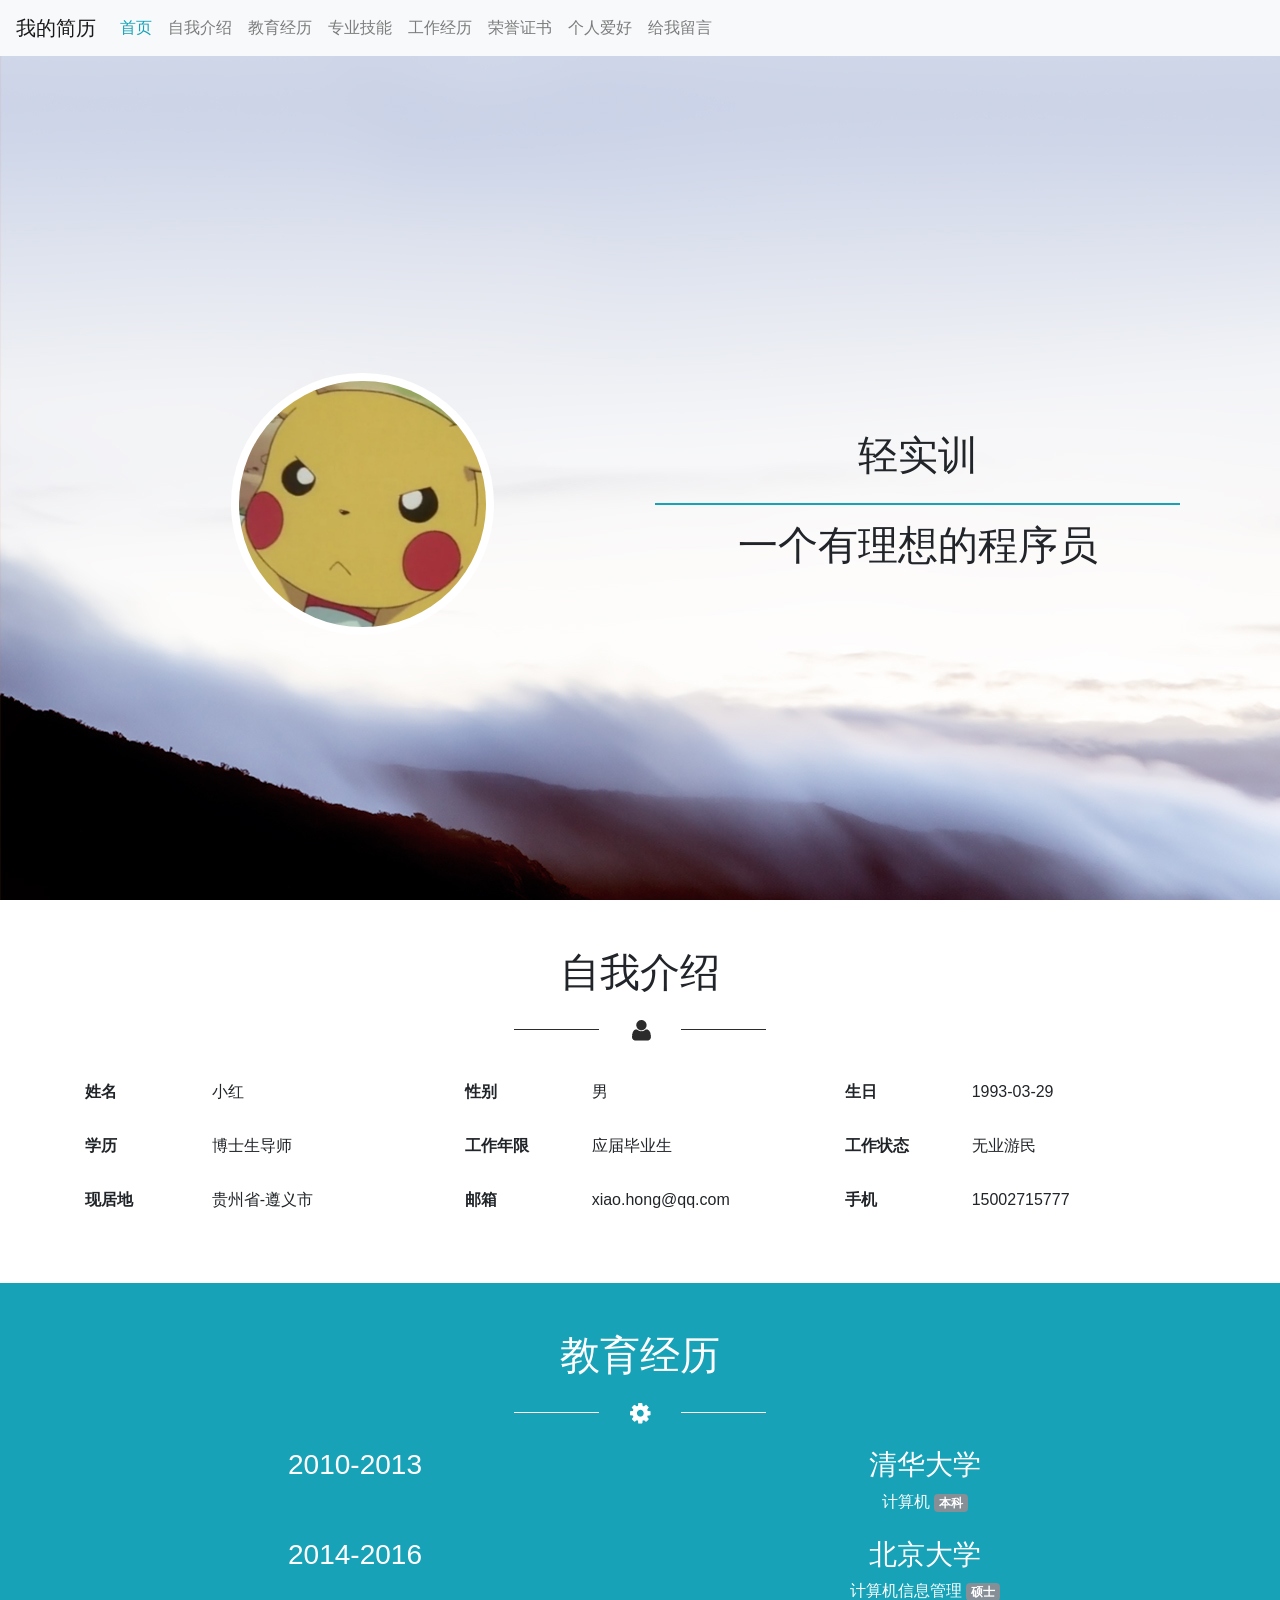
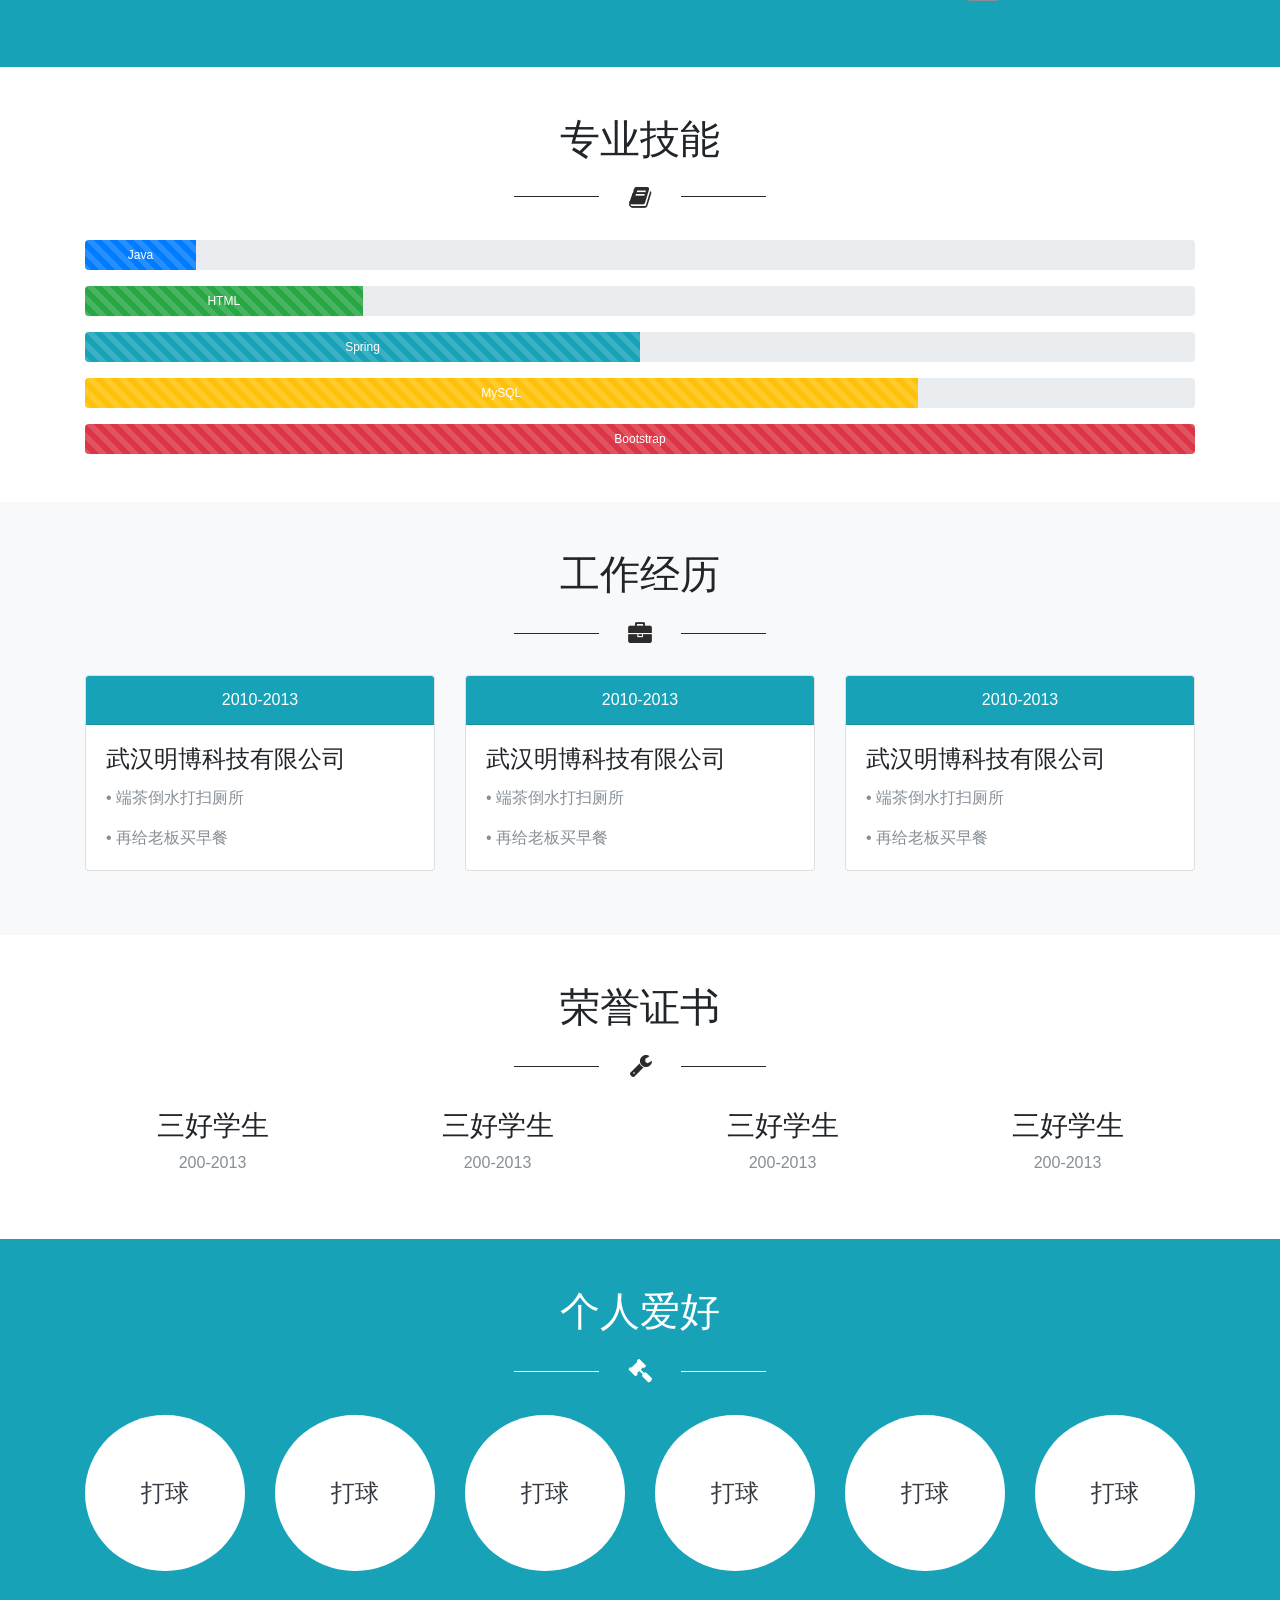
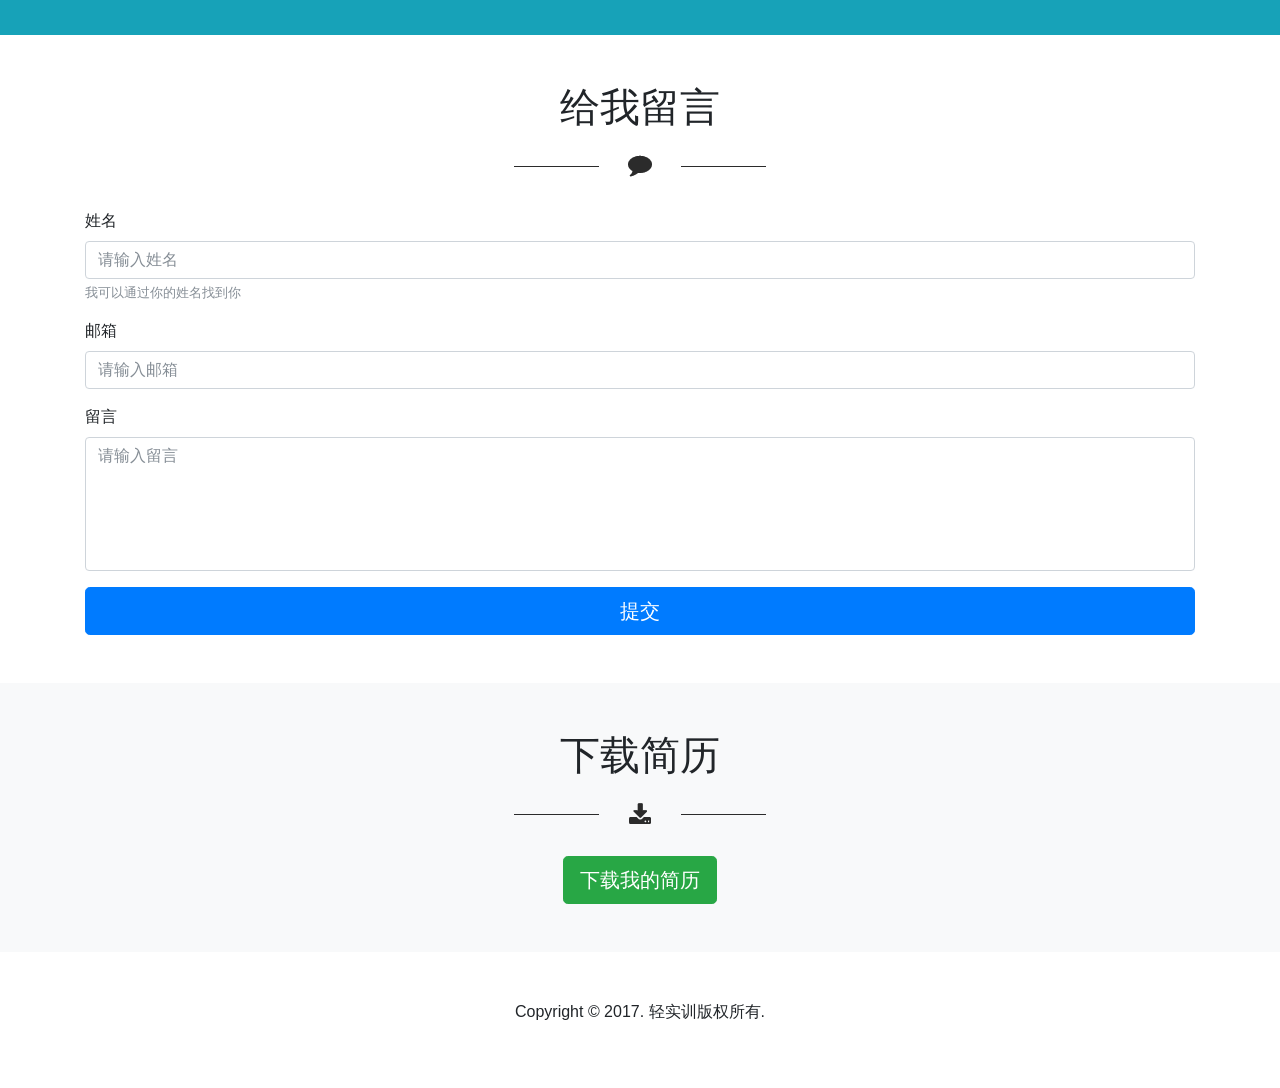
<file: Bootstrap-Example-master/index.html>
<!doctype html>
<html lang="en" class="h-100">

<head>
    <meta charset="utf-8">
    <meta name="viewport" content="width=device-width, initial-scale=1, shrink-to-fit=no">
    <link rel="stylesheet" href="plugins/bootstrap/css/bootstrap.css">
    <title>我的简历-讲解</title>
    <style type="text/css">
    nav {
        z-index: 1000;
    }

    textarea {
        resize: none;
    }

    .navbar .nav-item .nav-link.active {
        color: #16a2b8;
    }

    .btn {
        cursor: pointer;
    }

    #portalSection {
        background-image: url(images/background.jpg);
    }

    #skillSection .progress {
        height: 30px;
    }
    </style>
</head>

<body class="h-100 navbar-ex" data-spy="scroll" data-target="#navListPanel" data-offset="0">
    <nav id="navListPanel" class="navbar navbar-expand-lg navbar-light bg-light position-fixed w-100">
        <a class="navbar-brand" href="#">我的简历</a>
        <button class="navbar-toggler" type="button" data-toggle="collapse" data-target="#navbarSupportedContent" aria-controls="navbarSupportedContent" aria-expanded="false" aria-label="Toggle navigation">
            <span class="navbar-toggler-icon"></span>
        </button>
        <div class="collapse navbar-collapse" id="navbarSupportedContent">
            <ul class="navbar-nav mr-auto">
                <li class="nav-item">
                    <a class="nav-link" href="#portalSection">首页</a>
                </li>
                <li class="nav-item">
                    <a class="nav-link" href="#aboutSection">自我介绍</a>
                </li>
                <li class="nav-item">
                    <a class="nav-link" href="#educationSection">教育经历</a>
                </li>
                <li class="nav-item">
                    <a class="nav-link" href="#skillSection">专业技能</a>
                </li>
                <li class="nav-item">
                    <a class="nav-link" href="#workSection">工作经历</a>
                </li>
                <li class="nav-item">
                    <a class="nav-link" href="#honorSection">荣誉证书</a>
                </li>
                <li class="nav-item">
                    <a class="nav-link" href="#hobbySection">个人爱好</a>
                </li>
                <li class="nav-item">
                    <a class="nav-link" href="#messageSection">给我留言</a>
                </li>
            </ul>
        </div>
    </nav>
    <section id="portalSection" class="h-100 pt-5">
        <div class="container h-100 pt-2 d-flex justify-content-center align-items-center">
            <div class="row h-25 w-100">
                <div class="col-md-6 d-flex justify-content-center align-items-center">
                    <img class="w-50 rounded-circle bg-white p-2" src="images/avatar.jpg">
                </div>
                <div class="col-md-6 d-flex flex-column justify-content-center text-center">
                    <h1>轻实训</h1>
                    <div class="border border-info my-3"></div>
                    <h1>一个有理想的程序员</h1>
                </div>
            </div>
        </div>
    </section>
    <section id="aboutSection" class="py-5">
        <div class="container text-center">
            <h1>自我介绍</h1>
            <img class="my-3" src="images/about.png" data-toggle="modal" data-target="#exampleModal">
            <div class="row text-left mt-3">
                <div class="col-md-4">
                    <div class="form-group row">
                        <label class="col-sm-4 col-form-label font-weight-bold">姓名</label>
                        <label class="col-sm-8 col-form-label">小红</label>
                    </div>
                </div>
                <div class="col-md-4">
                    <div class="form-group row">
                        <label class="col-sm-4 col-form-label font-weight-bold">性别</label>
                        <label class="col-sm-8 col-form-label">男</label>
                    </div>
                </div>
                <div class="col-md-4">
                    <div class="form-group row">
                        <label class="col-sm-4 col-form-label font-weight-bold">生日</label>
                        <label class="col-sm-8 col-form-label">1993-03-29</label>
                    </div>
                </div>
                <div class="col-md-4">
                    <div class="form-group row">
                        <label class="col-sm-4 col-form-label font-weight-bold">学历</label>
                        <label class="col-sm-8 col-form-label">博士生导师</label>
                    </div>
                </div>
                <div class="col-md-4">
                    <div class="form-group row">
                        <label class="col-sm-4 col-form-label font-weight-bold">工作年限</label>
                        <label class="col-sm-8 col-form-label">应届毕业生</label>
                    </div>
                </div>
                <div class="col-md-4">
                    <div class="form-group row">
                        <label class="col-sm-4 col-form-label font-weight-bold">工作状态</label>
                        <label class="col-sm-8 col-form-label">无业游民</label>
                    </div>
                </div>
                <div class="col-md-4">
                    <div class="form-group row">
                        <label class="col-sm-4 col-form-label font-weight-bold">现居地</label>
                        <label class="col-sm-8 col-form-label">贵州省-遵义市</label>
                    </div>
                </div>
                <div class="col-md-4">
                    <div class="form-group row">
                        <label class="col-sm-4 col-form-label font-weight-bold">邮箱</label>
                        <label class="col-sm-8 col-form-label">xiao.hong@qq.com</label>
                    </div>
                </div>
                <div class="col-md-4">
                    <div class="form-group row">
                        <label class="col-sm-4 col-form-label font-weight-bold">手机</label>
                        <label class="col-sm-8 col-form-label">15002715777</label>
                    </div>
                </div>
            </div>
        </div>
    </section>
    <section id="educationSection" class="py-5 bg-info">
        <div class="container text-center text-white">
            <h1>教育经历</h1>
            <img class="my-3" src="images/edu.png">
            <div class="row mt-2 text-center">
                <div class="col-md-6">
                    <h3>2010-2013</h3>
                </div>
                <div class="col-md-6">
                    <h3>清华大学</h3>
                    <p>计算机 <span class="badge badge-secondary">本科</span></p>
                </div>
            </div>
            <div class="row mt-2">
                <div class="col-md-6">
                    <h3>2014-2016</h3>
                </div>
                <div class="col-md-6">
                    <h3>北京大学</h3>
                    <p>计算机信息管理 <span class="badge badge-secondary">硕士</span></p>
                </div>
            </div>
        </div>
    </section>
    <section id="skillSection" class="py-5">
        <div class="container text-center">
            <h1>专业技能</h1>
            <img class="my-3" src="images/skill.png">
            <div class="progress mt-3">
                <div class="progress-bar progress-bar-striped progress-bar-animated" role="progressbar" style="width: 10%" aria-valuenow="10" aria-valuemin="0" aria-valuemax="100">Java</div>
            </div>
            <div class="progress mt-3">
                <div class="progress-bar progress-bar-striped progress-bar-animated bg-success" role="progressbar" style="width: 25%" aria-valuenow="25" aria-valuemin="0" aria-valuemax="100">HTML</div>
            </div>
            <div class="progress mt-3">
                <div class="progress-bar progress-bar-striped progress-bar-animated bg-info" role="progressbar" style="width: 50%" aria-valuenow="50" aria-valuemin="0" aria-valuemax="100">Spring</div>
            </div>
            <div class="progress mt-3">
                <div class="progress-bar progress-bar-striped progress-bar-animated bg-warning" role="progressbar" style="width: 75%" aria-valuenow="75" aria-valuemin="0" aria-valuemax="100">MySQL</div>
            </div>
            <div class="progress mt-3">
                <div class="progress-bar progress-bar-striped progress-bar-animated bg-danger" role="progressbar" style="width: 100%" aria-valuenow="100" aria-valuemin="0" aria-valuemax="100">Bootstrap</div>
            </div>
        </div>
    </section>
    <section id="workSection" class="py-5 bg-light">
        <div class="container text-center">
            <h1>工作经历</h1>
            <img class="my-3" src="images/work.png">
            <div class="row mt-3">
                <div class="col-md-4">
                    <div class="card mb-3">
                        <div class="card-header text-white bg-info">2010-2013</div>
                        <div class="card-body text-left">
                            <h4 class="card-title">武汉明博科技有限公司</h4>
                            <p class="card-text text-muted"> • 端茶倒水打扫厕所</p>
                            <p class="card-text text-muted"> • 再给老板买早餐</p>
                        </div>
                    </div>
                </div>
                <div class="col-md-4">
                    <div class="card mb-3">
                        <div class="card-header text-white bg-info">2010-2013</div>
                        <div class="card-body text-left">
                            <h4 class="card-title">武汉明博科技有限公司</h4>
                            <p class="card-text text-muted"> • 端茶倒水打扫厕所</p>
                            <p class="card-text text-muted"> • 再给老板买早餐</p>
                        </div>
                    </div>
                </div>
                <div class="col-md-4">
                    <div class="card mb-3">
                        <div class="card-header text-white bg-info">2010-2013</div>
                        <div class="card-body text-left">
                            <h4 class="card-title">武汉明博科技有限公司</h4>
                            <p class="card-text text-muted"> • 端茶倒水打扫厕所</p>
                            <p class="card-text text-muted"> • 再给老板买早餐</p>
                        </div>
                    </div>
                </div>
            </div>
        </div>
    </section>
    <section id="honorSection" class="py-5">
        <div class="container text-center">
            <h1>荣誉证书</h1>
            <img class="my-3" src="images/honor.png">
            <div class="row mt-3">
                <div class="col-md-3">
                    <h3>三好学生</h3>
                    <p class="text-muted">200-2013</p>
                </div>
                <div class="col-md-3">
                    <h3>三好学生</h3>
                    <p class="text-muted">200-2013</p>
                </div>
                <div class="col-md-3">
                    <h3>三好学生</h3>
                    <p class="text-muted">200-2013</p>
                </div>
                <div class="col-md-3">
                    <h3>三好学生</h3>
                    <p class="text-muted">200-2013</p>
                </div>
            </div>
        </div>
    </section>
    <section id="hobbySection" class="py-5 bg-info">
        <div class="container text-center text-white">
            <h1>个人爱好</h1>
            <img class="my-3" src="images/hobby.png">
            <div class="row mt-3 text-dark">
                <div class="col-md-2 col-6 mb-3">
                    <div class="col-md-12 rounded-circle bg-white py-5">
                        <h4 class="py-3 mb-0">打球</h4>
                    </div>
                </div>
                <div class="col-md-2 col-6 mb-3">
                    <div class="col-md-12 rounded-circle bg-white py-5">
                        <h4 class="py-3 mb-0">打球</h4>
                    </div>
                </div>
                <div class="col-md-2 col-6 mb-3">
                    <div class="col-md-12 rounded-circle bg-white py-5">
                        <h4 class="py-3 mb-0">打球</h4>
                    </div>
                </div>
                <div class="col-md-2 col-6 mb-3">
                    <div class="col-md-12 rounded-circle bg-white py-5">
                        <h4 class="py-3 mb-0">打球</h4>
                    </div>
                </div>
                <div class="col-md-2 col-6 mb-3">
                    <div class="col-md-12 rounded-circle bg-white py-5">
                        <h4 class="py-3 mb-0">打球</h4>
                    </div>
                </div>
                <div class="col-md-2 col-6 mb-3">
                    <div class="col-md-12 rounded-circle bg-white py-5">
                        <h4 class="py-3 mb-0">打球</h4>
                    </div>
                </div>
            </div>
        </div>
    </section>
    <section id="messageSection" class="py-5">
        <div class="container text-center">
            <h1>给我留言</h1>
            <img class="my-3" src="images/message.png">
            <form class="mt-3 text-left">
                <div class="form-group">
                    <label for="nameInput">姓名</label>
                    <input type="text" class="form-control" id="nameInput" aria-describedby="nameHelp" placeholder="请输入姓名">
                    <small id="nameHelp" class="form-text text-muted">我可以通过你的姓名找到你</small>
                </div>
                <div class="form-group">
                    <label for="emailInput">邮箱</label>
                    <input type="password" class="form-control" id="emailInput" placeholder="请输入邮箱">
                </div>
                <div class="form-group">
                    <label for="messageTextarea">留言</label>
                    <textarea class="form-control" id="messageTextarea" rows="5" placeholder="请输入留言"></textarea>
                </div>
                <button type="submit" class="btn btn-primary btn-lg btn-block" data-toggle="tooltip" data-placement="top" title="提交一些内容之前，必须先输入以上信息">提交</button>
            </form>
        </div>
    </section>
    <section id="downloadSection" class="py-5 bg-light">
        <div class="container text-center">
            <h1>下载简历</h1>
            <img class="my-3" src="images/download.png">
            <div class="row mt-3">
                <div class="col-md-12">
                    <button class="btn btn-lg btn-success" data-toggle="popover" title="这个是标题！！" data-content="这里是内容区！！">下载我的简历</button>
                </div>
            </div>
        </div>
    </section>
    <footer class="py-5">
        <div class="container text-center">
            <p>Copyright © 2017. 轻实训版权所有.</p>
        </div>
    </footer>
    <div class="modal fade" id="exampleModal" tabindex="-1" role="dialog" aria-labelledby="exampleModalLabel" aria-hidden="true">
        <div class="modal-dialog" role="document">
            <div class="modal-content">
                <div class="modal-header">
                    <h5 class="modal-title" id="exampleModalLabel">Modal title</h5>
                    <button type="button" class="close" data-dismiss="modal" aria-label="Close">
                        <span aria-hidden="true">&times;</span>
                    </button>
                </div>
                <div class="modal-body">
                    ...
                </div>
                <div class="modal-footer">
                    <button type="button" class="btn btn-secondary" data-dismiss="modal">Close</button>
                    <button type="button" class="btn btn-primary">Save changes</button>
                </div>
            </div>
        </div>
    </div>
    <script src="plugins/jquery.min.js"></script>
    <script src="plugins/popper/popper.min.js"></script>
    <script src="plugins/bootstrap/js/bootstrap.min.js"></script>
    <script type="text/javascript">
    $(function() {
        // 初始化tooltips
        $('[data-toggle="tooltip"]').tooltip();

        // 初始化popovers
        $('[data-toggle="popover"]').popover();
    })
    </script>
</body>

</html>
</file>
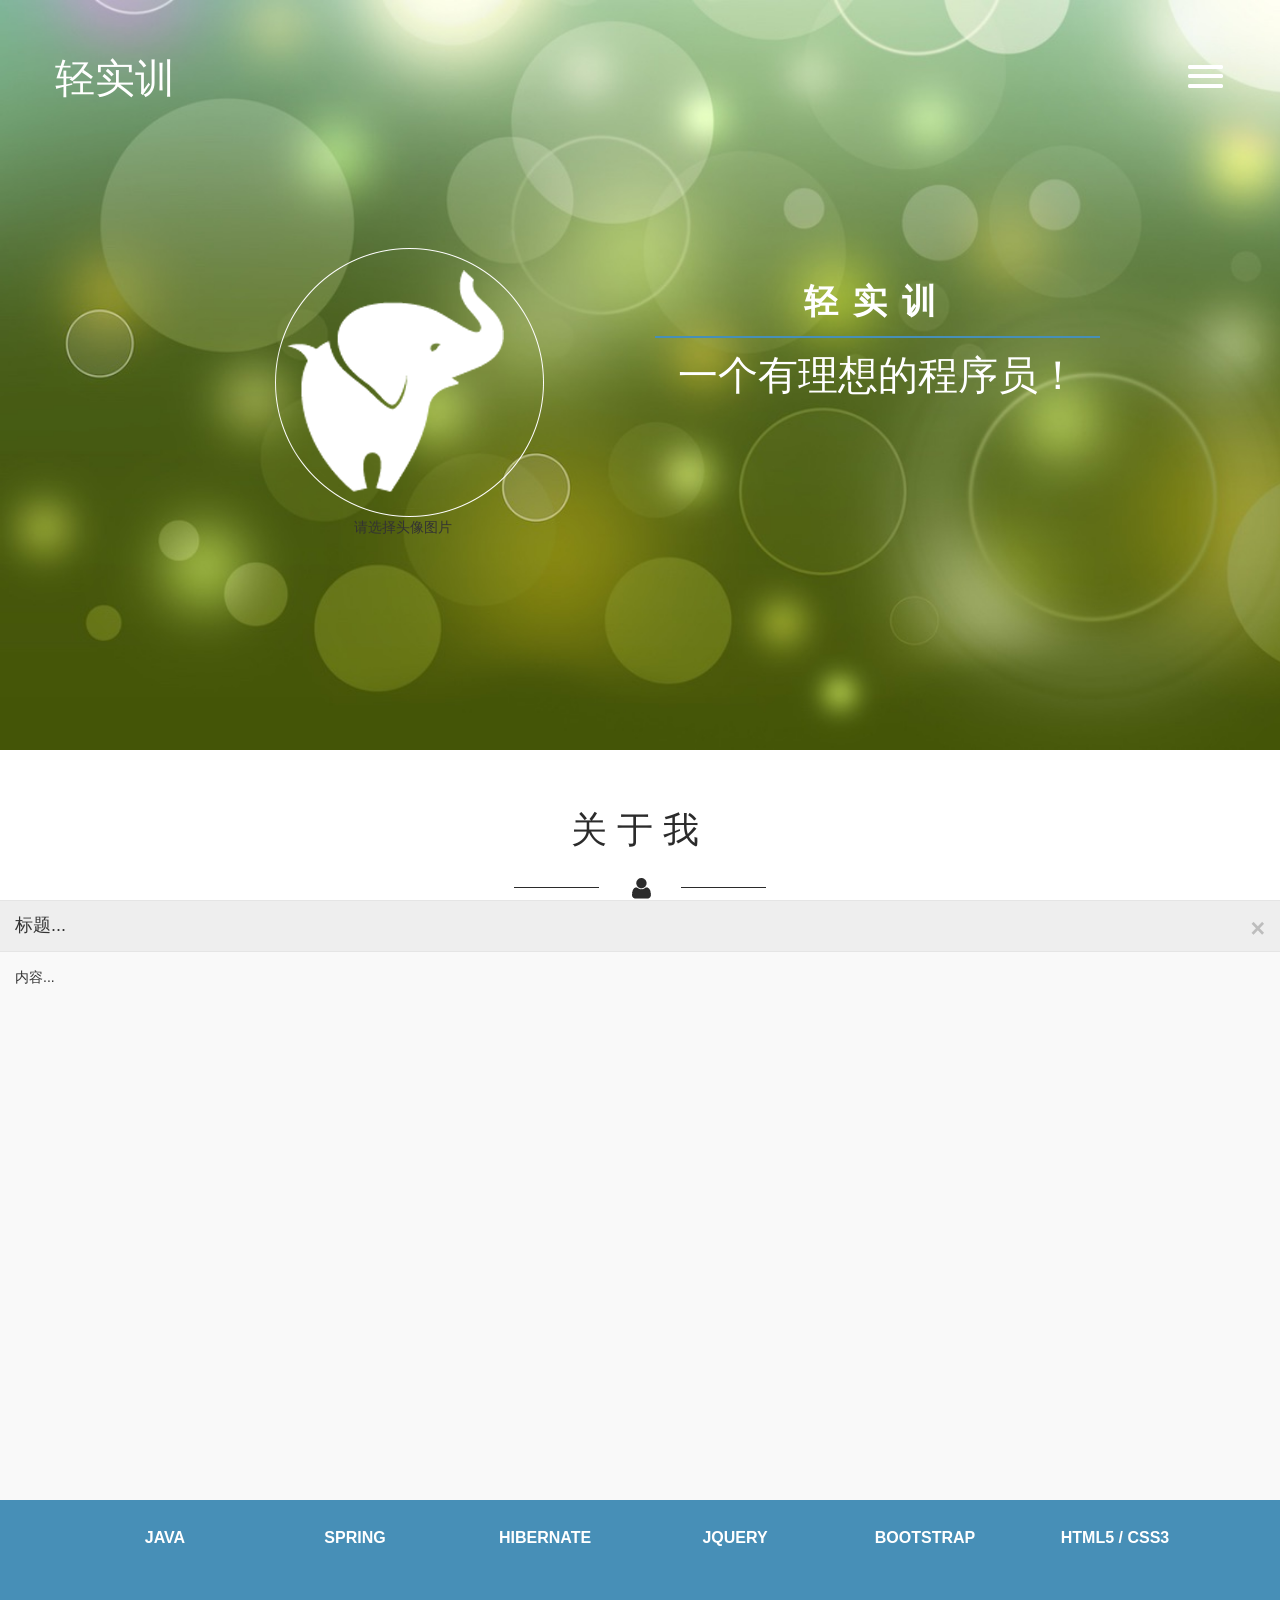
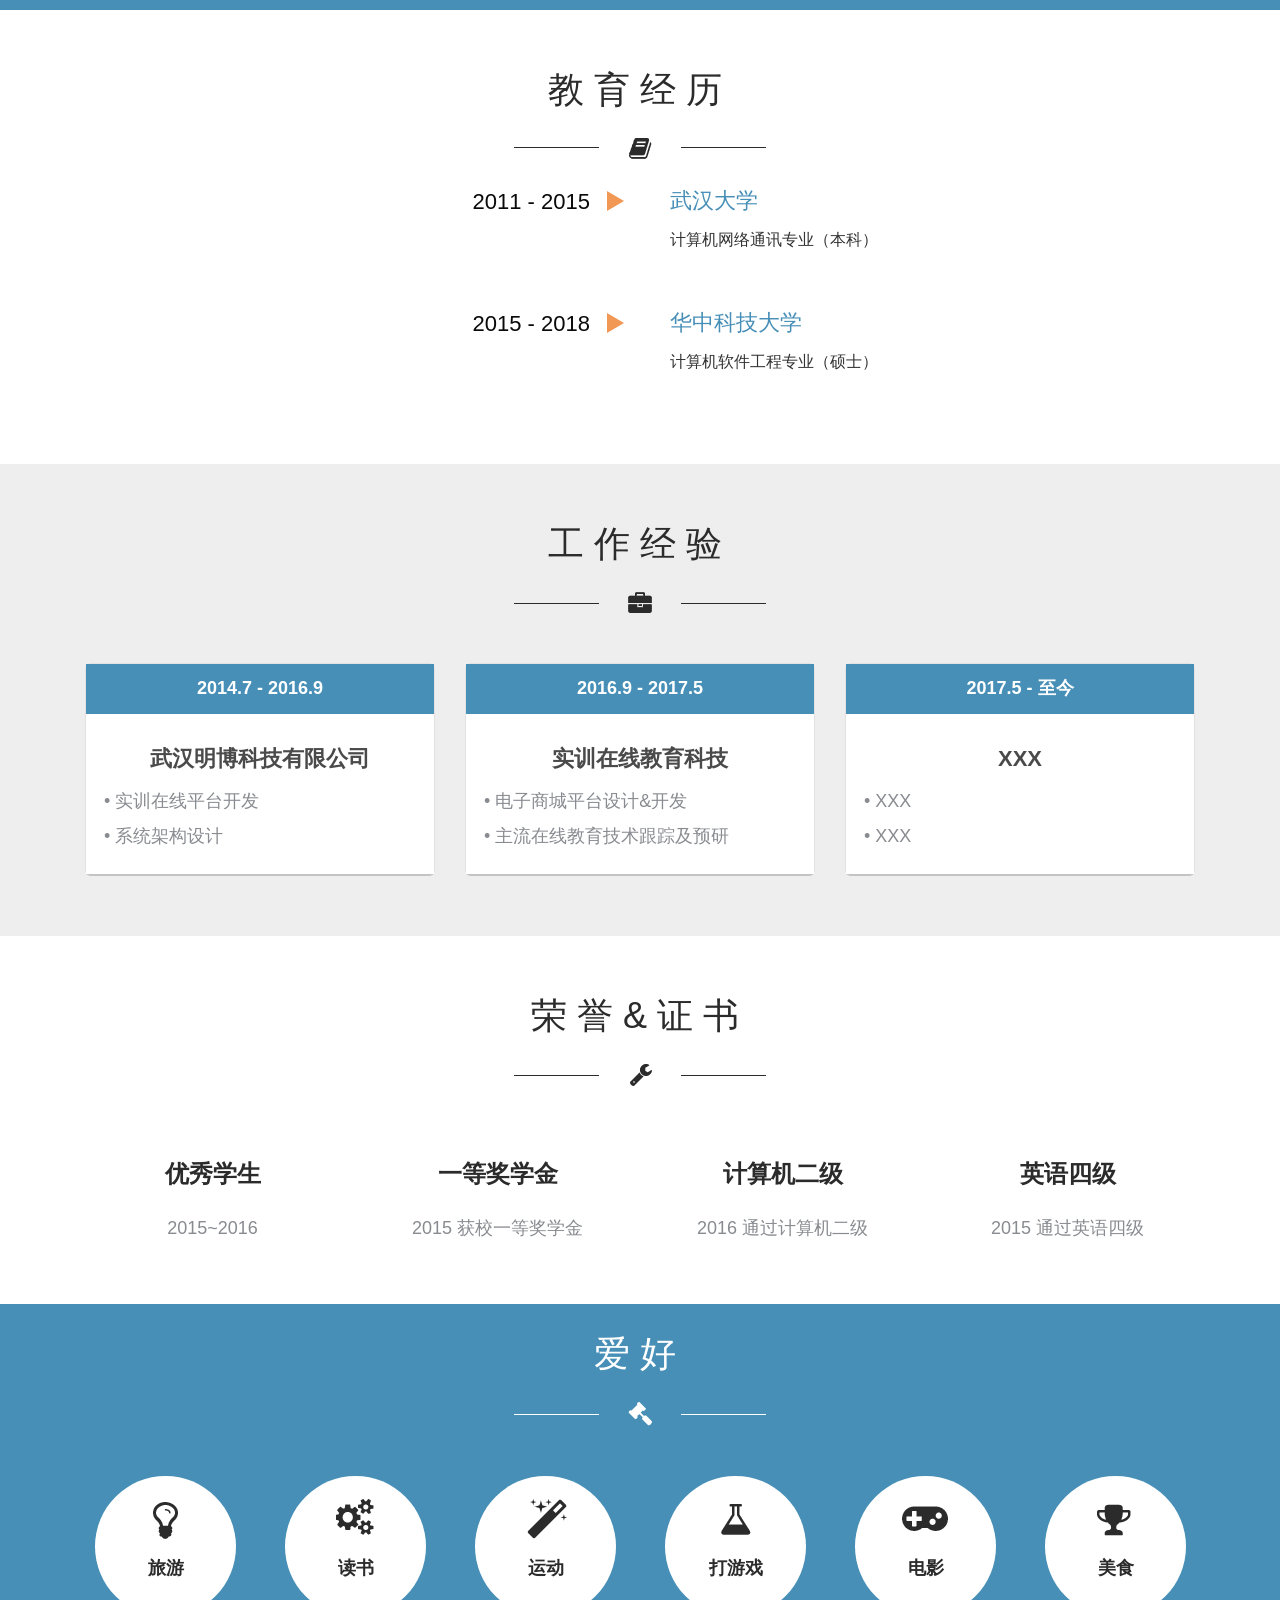
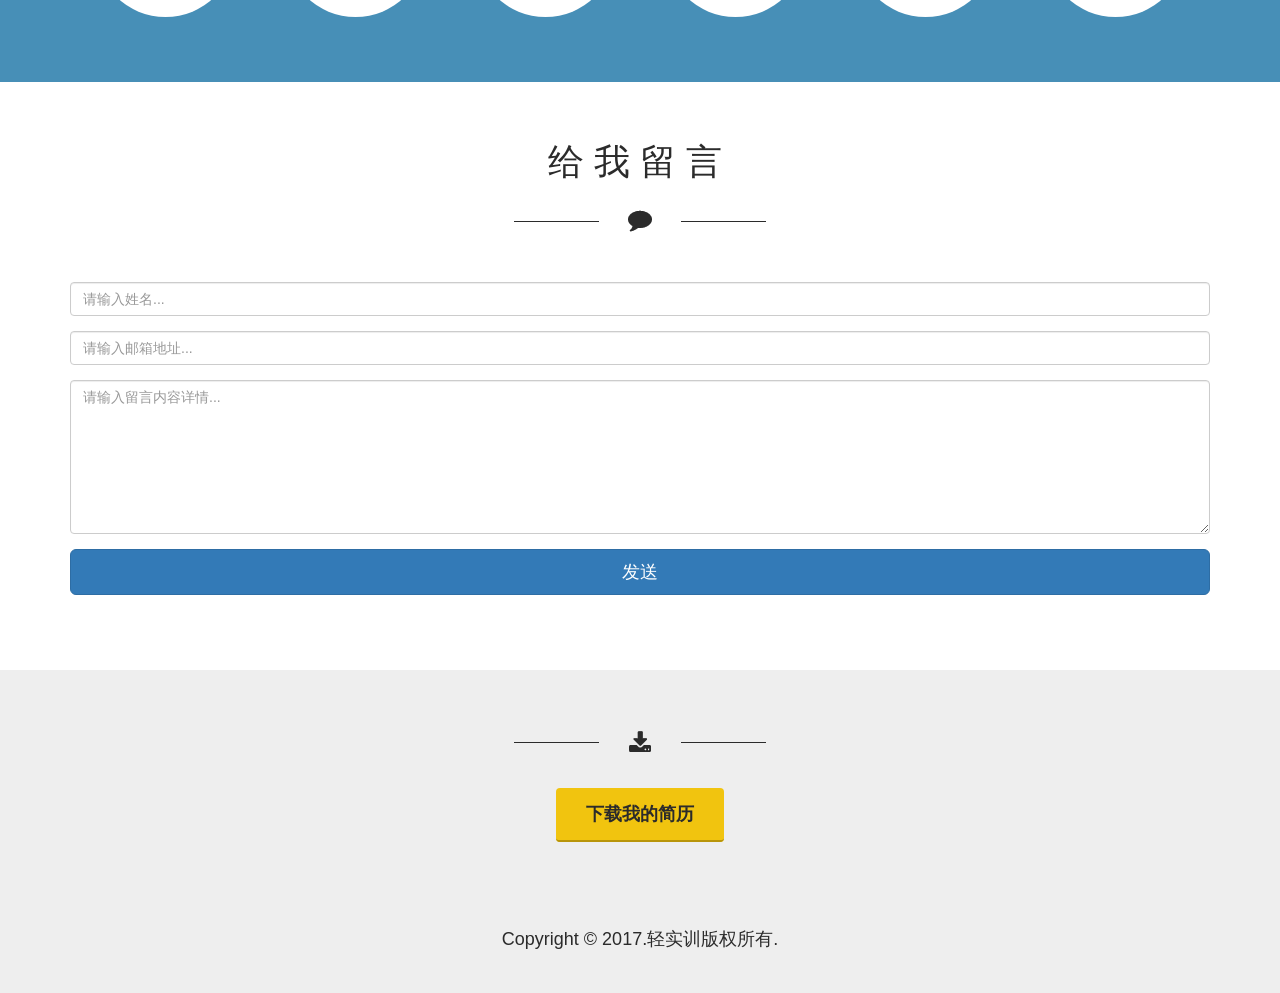
<file: ui/index.html>
﻿<!DOCTYPE html>
<html>

<head>
    <title>我的简历</title>
    <!-- for-mobile-apps -->
    <!--width 属性控制设备的宽度。假设您的网站将被带有不同屏幕分辨率的设备浏览，那么将它设置为 device-width 可以确保它能正确呈现在不同设备上。initial-scale=1.0 确保网页加载时，以 1:1 的比例呈现，不会有任何的缩放 -->
    <meta name="viewport" content="width=device-width, initial-scale=1">
    <!-- 设置编码格式为utf-8 -->
    <meta http-equiv="Content-Type" content="text/html; charset=utf-8" />
    <!-- 引用jQuery原生的js文件 -->
    <script type="text/javascript" src="plugins/jquery-1.9.1.min.js"></script>
    <!-- 引用bootstrap原生的css文件 -->
    <link href="plugins/bootstrap/bootstrap.css" rel="stylesheet" type="text/css" media="all" />
    <!-- 引用bootstrap原生的js文件 -->
    <script type="text/javascript" src="plugins/bootstrap/bootstrap.min.js"></script>
    <script type="text/javascript" src="plugins/circles/circles.js"></script>
    <!-- 引用自定义的css文件 -->
    <link href="css/style.css" rel="stylesheet" type="text/css" media="all" />
</head>

<body>
    <!-- banner -->
    <div class="banner" id="home">
        <div class="container">
            <!-- container class 用于包裹页面上的内容 -->
            <div class="top-header row">
                <!-- 实现弹出隐藏导航栏的效果js -->
                <!--top-nav-->
                <div class="logo">
                    轻实训
                </div>
                <div class="top-nav">
                    <div class="nav-icon">
                        <a href="#" class="right-bt" id="activator"><span> </span> </a>
                    </div>
                    <div class="box" id="box">
                        <div class="box-content">
                            <div class="box-content-center">
                                <div class="form-content">
                                    <div class="menu-box-list">
                                        <ul>
                                            <li><a class="scroll" href="#home"><span>首页</span></a></li>
                                            <li><a class="scroll" href="#about"><span>关于我</span></a></li>
                                            <li><a class="scroll" href="#skills"><span>专业技能</span></a></li>
                                            <li><a class="scroll" href="#education"><span>教育经历</span></a></li>
                                            <li><a class="scroll" href="#experience"><span>工作经验</span></a></li>
                                            <li><a class="scroll" href="#honor"><span>荣誉&证书</span></a></li>
                                            <li><a class="scroll" href="#hobby"><span>爱好</span></a></li>
                                            <div class="clearfix"> </div>
                                        </ul>
                                    </div>
                                    <a class="boxclose" id="boxclose"> <span></span></a>
                                </div>
                            </div>
                        </div>
                    </div>
                </div>
                <!---start-click-drop-down-menu-->
                <div class="clearfix"> </div>
            </div>
            <div class="banner-info row">
                <div class="banner-left col-md-3 col-md-offset-2">
                    <!-- 为了在大屏幕显示器上使用偏移，使用 .col-md-offset-* 类。这些类会把一个列的左外边距（margin）增加 * 列，其中 * 范围是从 1 到 11。 -->
                    <img src="images/my-avatar.png" alt="" />
                    <p>请选择头像图片</p>
                </div>
                <div class="banner-right col-md-7">
                    <!-- 使用.col-md-*类，在中型设备台式电脑（≥992px）中分成12等宽，其中占*等分 -->
                    <h1>轻实训</h1>
                    <div class="border"></div>
                    <h2>一个有理想的程序员！</h2>
                </div>
                <div class="clearfix"></div>
            </div>
        </div>
    </div>
    <!--about-->
    <div class="about" id="about">
        <div class="container">
            <h3 class="text-center">关于我</h3>
            <div class="strip text-center"><img src="images/about.png" alt=" " class="edit-btn" data-url="/about/edit" /></div>
            <div class="container row">
                <div class="about-grids">
                    <div class="col-md-4 ">
                        <h4>姓名：张三丰</h4>
                    </div>
                    <div class="col-md-4 ">
                        <h4>性别：男</h4>
                    </div>
                    <div class="col-md-4 ">
                        <h4>生日：1992-02-09</h4>
                    </div>
                </div>
                <div class="about-grids">
                    <div class="col-md-4 ">
                        <h4>学历：本科</h4>
                    </div>
                    <div class="col-md-4 ">
                        <h4>工作年限：2 年</h4>
                    </div>
                    <div class="col-md-4 ">
                        <h4>工作状态：已离职</h4>
                    </div>
                </div>
                <div class="about-grids">
                    <div class="col-md-4 ">
                        <h4>居住地：上海-浦东新区</h4>
                    </div>
                    <div class="col-md-4 ">
                        <h4>邮件：shixun@innovaee.com</h4>
                    </div>
                    <div class="col-md-4 ">
                        <h4>手机：13688888888</h4>
                    </div>
                </div>
            </div>
        </div>
    </div>
    <!--my skill-->
    <div class="my-skills text-center" id="skills">
        <div class="container">
            <h3>专业技能</h3>
            <div class="strip text-center"><img src="images/skill.png" alt=" " class="edit-btn" data-url="/skill/edit" /></div>
            <div class="skill-grids">
                <div class="col-md-2 col-sm-4 col-xs-6 skills-grid text-center">
                    <div class="circle" id="circles-0" data-level="40"></div>
                    <p>Java</p>
                </div>
                <div class="col-md-2 col-sm-4 col-xs-6 skills-grid text-center">
                    <div class="circle" id="circles-1" data-level="70"></div>
                    <p>Spring</p>
                </div>
                <div class="col-md-2 col-sm-4 col-xs-6 skills-grid text-center">
                    <div class="circle" id="circles-2" data-level="60"></div>
                    <p>Hibernate</p>
                </div>
                <div class="col-md-2 col-sm-4 col-xs-6 skills-grid text-center">
                    <div class="circle" id="circles-3" data-level="50"></div>
                    <p>jQuery</p>
                </div>
                <div class="col-md-2 col-sm-4 col-xs-6 skills-grid text-center">
                    <div class="circle" id="circles-4" data-level="90"></div>
                    <p>Bootstrap</p>
                </div>
                <div class="col-md-2 col-sm-4 col-xs-6 skills-grid text-center">
                    <div class="circle" id="circles-5" data-level="80"></div>
                    <p>Html5 / CSS3</p>
                </div>
                <div class="clearfix"> </div>
            </div>
        </div>
    </div>
    <!--education-->
    <div class="education" id="education">
        <div class="container">
            <div class="edu-info text-center">
                <h3>教育经历</h3>
            </div>
            <div class="strip text-center"><img src="images/edu.png" alt=" " class="edit-btn" data-url="/education/edit"></div>
            <div class="edu-grid">
                <div class="col-md-6 edu-grid-left">
                    <h4>2011 - 2015 </h4>
                </div>
                <div class="col-md-6 edu-grid-right">
                    <h5> 武汉大学</h5>
                    <p>计算机网络通讯专业（本科）</p>
                </div>
                <div class="clearfix"> </div>
            </div>
            <div class="edu-grid">
                <div class="col-md-6 edu-grid-left">
                    <h4>2015 - 2018 </h4>
                </div>
                <div class="col-md-6 edu-grid-right">
                    <h5>华中科技大学</h5>
                    <p>计算机软件工程专业（硕士）</p>
                </div>
                <div class="clearfix"> </div>
            </div>
        </div>
    </div>
    <!--work-->
    <div class="work-experience text-center" id="experience">
        <div class="container">
            <div class="work-info">
                <h3>工作经验</h3>
            </div>
            <div class="strip text-center"><img src="images/work.png" alt=" " class="edit-btn" data-url="/experience/edit" /></div>
            <div class="work-grids">
                <div class="col-md-4 w-grid">
                    <div class="work-grid">
                        <h3>2014.7 - 2016.9</h3>
                        <div class="work-grid-info">
                            <h4>武汉明博科技有限公司</h4>
                            <p> • 实训在线平台开发</p>
                            <p> • 系统架构设计</p>
                        </div>
                    </div>
                </div>
                <div class="col-md-4 w-grid">
                    <div class="work-grid">
                        <h3>2016.9 - 2017.5</h3>
                        <div class="work-grid-info">
                            <h4>实训在线教育科技</h4>
                            <p> • 电子商城平台设计&开发</p>
                            <p>• 主流在线教育技术跟踪及预研</p>
                        </div>
                    </div>
                </div>
                <div class="col-md-4 w-grid">
                    <div class="work-grid">
                        <h3>2017.5 - 至今</h3>
                        <div class="work-grid-info">
                            <h4>XXX</h4>
                            <p>• XXX</p>
                            <p>• XXX</p>
                        </div>
                    </div>
                </div>
                <div class="clearfix"></div>
            </div>
        </div>
    </div>
    <!--honor-->
    <div class="honor text-center" id="honor">
        <div class="container">
            <div class="honor-info">
                <h3>荣誉&证书</h3>
            </div>
            <div class="strip text-center"><img src="images/honor.png" alt=" " class="edit-btn" data-url="/honor/edit" /></div>
            <div class="honor-grids">
                <div class="col-md-3 col-sm-6 honor-grid">
                    <h3>优秀学生</h3>
                    <p>2015~2016</p>
                </div>
                <div class="col-md-3 col-sm-6 honor-grid">
                    <h3>一等奖学金</h3>
                    <p>2015 获校一等奖学金</p>
                </div>
                <div class="col-md-3 col-sm-6 honor-grid">
                    <h3>计算机二级</h3>
                    <p>2016 通过计算机二级</p>
                </div>
                <div class="col-md-3 col-sm-6 honor-grid">
                    <h3>英语四级</h3>
                    <p>2015 通过英语四级</p>
                </div>
                <div class="clearfix"></div>
            </div>
        </div>
    </div>
    <!--hobby-->
    <div class="hobby text-center" id="hobby">
        <div class="container">
            <h3>爱好</h3>
            <div class="strip text-center"><img src="images/pro.png" alt=" " class="edit-btn" data-url="/hobby/edit" /></div>
            <div class="hobby-girds">
                <div class="col-md-2 col-sm-4 col-xs-6 hobby-pad">
                    <div class="hobby-gird">
                        <div class="hobby-image-0"></div>
                        <p>旅游</p>
                    </div>
                </div>
                <div class="col-md-2 col-sm-4 col-xs-6 hobby-pad">
                    <div class="hobby-gird">
                        <div class="hobby-image-1"></div>
                        <p>读书</p>
                    </div>
                </div>
                <div class="col-md-2 col-sm-4 col-xs-6 hobby-pad">
                    <div class="hobby-gird">
                        <div class="hobby-image-2"></div>
                        <p>运动</p>
                    </div>
                </div>
                <div class="col-md-2 col-sm-4 col-xs-6 hobby-pad">
                    <div class="hobby-gird">
                        <div class="hobby-image-3"></div>
                        <p>打游戏</p>
                    </div>
                </div>
                <div class="col-md-2 col-sm-4 col-xs-6 hobby-pad">
                    <div class="hobby-gird">
                        <div class="hobby-image-4"></div>
                        <p>电影</p>
                    </div>
                </div>
                <div class="col-md-2 col-sm-4 col-xs-6 hobby-pad">
                    <div class="hobby-gird">
                        <div class="hobby-image-5"></div>
                        <p>美食</p>
                    </div>
                </div>
                <div class="clearfix"></div>
            </div>
        </div>
    </div>
    <!--contact-->
    <div class="contact" id="contact">
        <div class="container">
            <div class="contact-info text-center">
                <h3>给我留言</h3>
                <div class="strip text-center"><img src="images/con1.png" alt=" " /></div>
            </div>
            <div class="contact-grids">
                <div class="col-md-12 ">
                    <form class="form-horizontal" role="form">
                        <div class="form-group">
                            <input type="text" class="form-control" placeholder="请输入姓名...">
                        </div>
                        <div class="form-group">
                            <input type="text" class="form-control" placeholder="请输入邮箱地址...">
                        </div>
                        <div class="form-group">
                            <!-- 文本框 -->
                            <textarea class="form-control" rows="7" placeholder="请输入留言内容详情..."></textarea>
                        </div>
                        <div class="form-group">
                            <!-- 按钮 -->
                            <button type="button" class="btn btn-primary btn-lg btn-block">发送</button>
                        </div>
                    </form>
                </div>
                <div class="clearfix"></div>
            </div>
        </div>
    </div>
    <div class="download-resume text-center">
        <div class="container">
            <div class="strip text-center">
                <img src="images/down.png" alt=" ">
            </div>
            <div class="down"><a href="#">下载我的简历</a></div>
        </div>
    </div>
    <!--footer-->
    <div class="footer">
        <div class="container">
            <p>Copyright &copy; 2017.轻实训版权所有.</p>
        </div>
    </div>
    <div id="editPanel" class="edit-panel">
        <div class="edit-panel-header">
            <button type="button" class="close" data-dismiss="edit-panel" aria-label="Close">
                <span aria-hidden="true">&times;</span>
                <span class="sr-only">Close</span>
            </button>
            <h4 class="edit-panel-title">标题...</h4>
        </div>
        <div class="edit-panel-body">
            <p>内容...</p>
        </div>
    </div>
    <script type="text/javascript">
    var $ = jQuery.noConflict();
    $(function() {

        //从浏览器底部弹出编辑窗口
        $('body').on('click', '.edit-btn', function(event) {
            event.preventDefault();
            var url = $(this).data('url');
            $('#editPanel').animate({
                'left': '0px',
                'bottom': '0px'
            }, 300);
        });

        //关闭编辑窗口
        $('#editPanel').on('click', '.close', function(event) {
            event.preventDefault();
            $('#editPanel').animate({
                'left': '0px',
                'bottom': '-600px'
            }, 300);
        });

        //弹出顶部导航菜单
        $('#activator').click(function() {
            $('#box').animate({
                'top': '0px'
            }, 500);
        });
        //关闭顶部导航菜单
        $('#boxclose').click(function() {
            $('#box').animate({
                'top': '-1000px'
            }, 500);
        });

        //基于SVG的轻量级js圆形进度条插件
        $('#skills .circle').each(function(index, el) {
            var percentage = $(this).data('level');
            Circles.create({
                id: 'circles-' + index,
                percentage: percentage,
                radius: 80,
                width: 10,
                number: percentage / 1,
                text: '%',
                colors: ['#ffffff', '#a2e0aa']
            });
        });

    });
    </script>
</body>

</html>
</file>
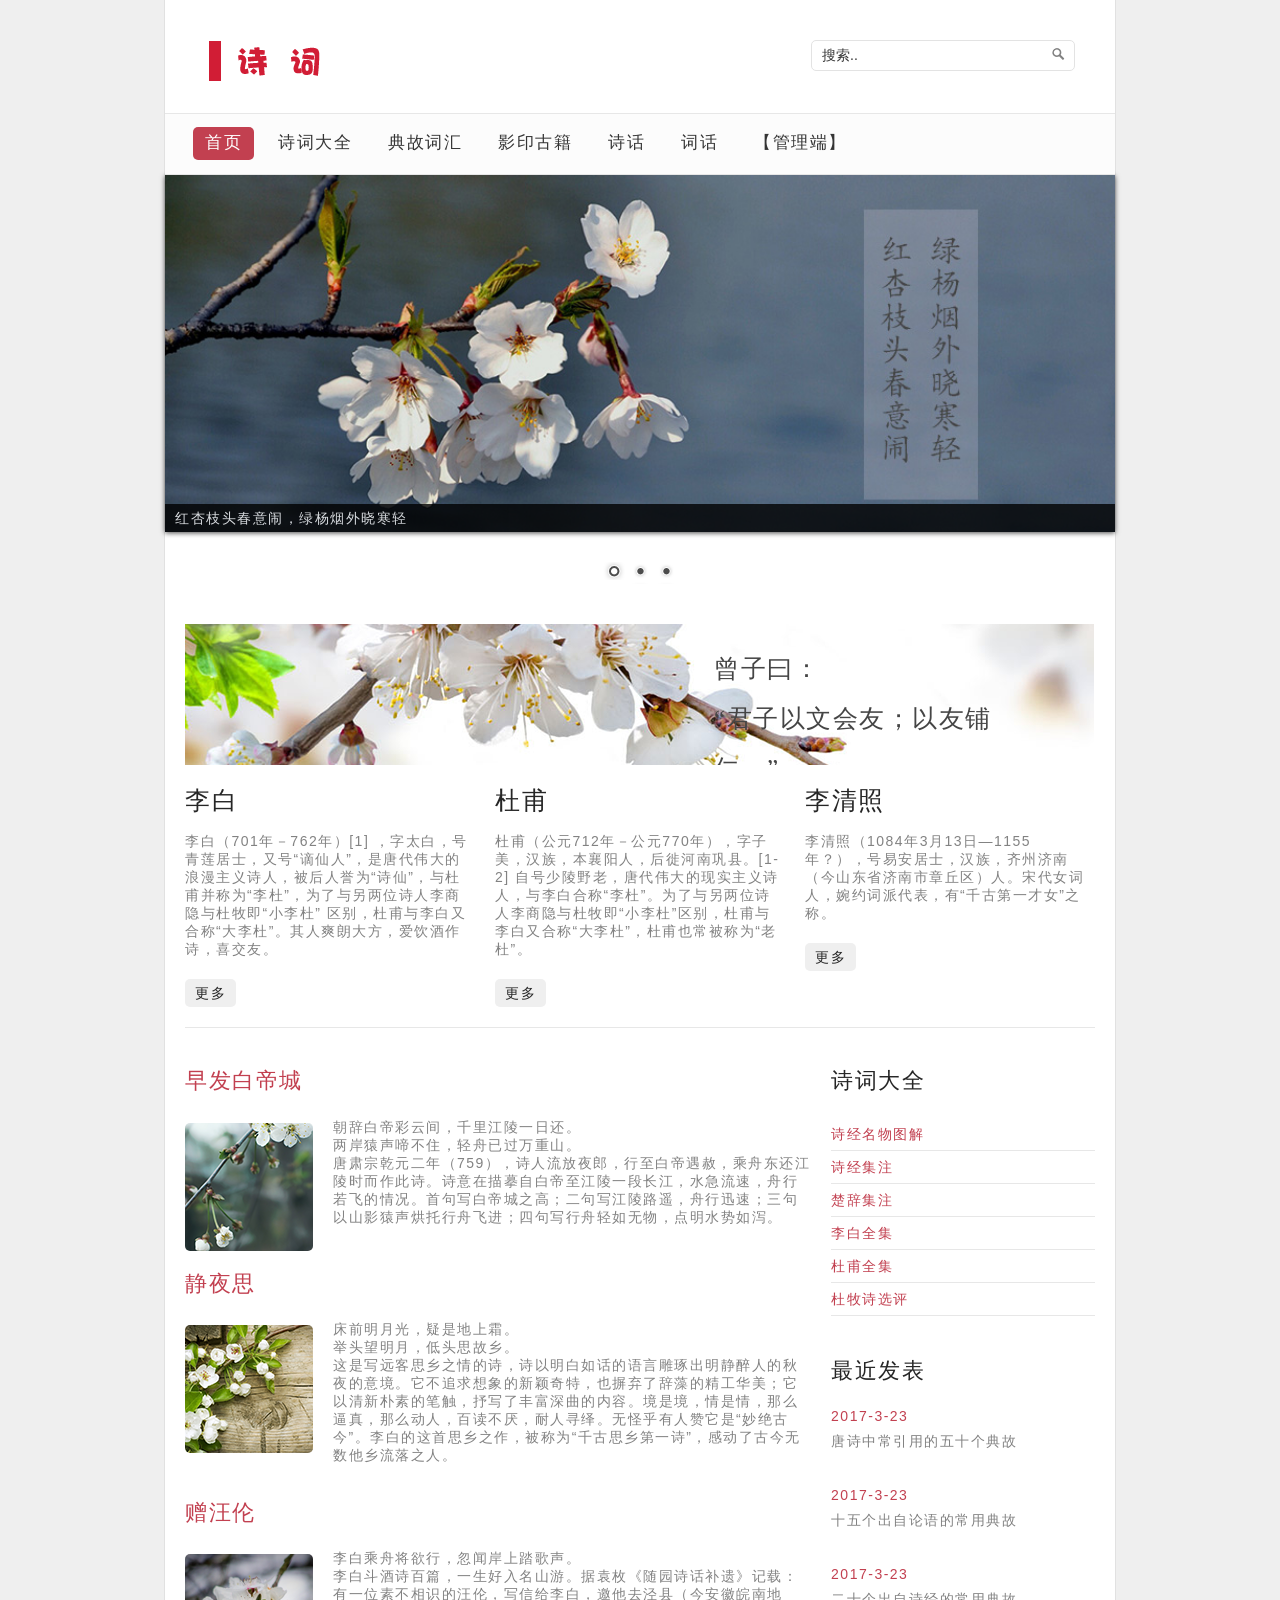
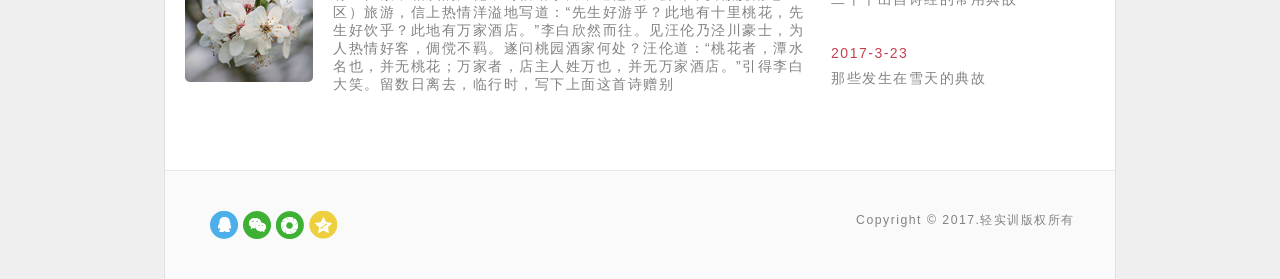
<file: web-template/index.html>
<!DOCTYPE html>
<html lang="en">

<head>
    <meta http-equiv="content-type" content="text/html; charset=UTF-8">
    <title>诗词门户网站</title>
    <meta charset="utf-8">
    <meta name="viewport" content="width=device-width, initial-scale=1.0">
    <meta name="keywords" content="实训,教育,IT">
    <meta name="description" content="轻实训案例">
    <meta name="author" content="轻实训">

    <link rel="stylesheet" href="css/style.css" type="text/css" media="screen">

    <script src="plugins/jquery-2.2.4.min.js" type="text/javascript"></script>
    <script src="plugins/slider/jquery.nivo.slider.js" type="text/javascript"></script>
    <link rel="stylesheet" href="plugins/slider/themes/default/default.css" type="text/css" media="screen">
    <link rel="stylesheet" href="plugins/slider/nivo-slider.css" type="text/css" media="screen">

    <script>
        $(window).load(function() {
            //初始化 Slider 插件
            $('#slider').nivoSlider();
        });
    </script>

</head>

<body>
    <div class="container">
        <header>
            <div class="logo">
                <a href="javascript:void(0);">
                    <img src="images/logo.png" title="logo" alt="logo" />
                </a>
            </div>
            <section id="search">
                <form action="#" onsubmit="return false;" method="get">
                    <input type="text" onfocus="if (this.value =='搜索..' ) this.value=''" onblur="if (this.value=='') this.value='搜索..'" value="搜索.." name="q">
                    <input type="submit" value="">
                </form>
            </section>
        </header>
        <nav>
            <ul>
                <li class="active"><a href="index.html">首页</a></li>
                <li><a href="index.html">诗词大全</a></li>
                <li><a href="index.html">典故词汇</a></li>
                <li><a href="index.html">影印古籍</a></li>
                <li><a href="index.html">诗话</a></li>
                <li><a href="index.html">词话</a></li>
                <li><a href="admin/pages/slider/list.html">【管理端】</a></li>
            </ul>
        </nav>
        <section class="slider-wrapper theme-default">
            <div id="slider" class="nivoSlider theme-default">
                <img src="images/promo1.jpg" data-thumb="images/promo1.jpg" alt="" title="#slider1">
                <img src="images/promo2.jpg" data-thumb="images/promo2.jpg" alt="" title="#slider2">
                <img src="images/promo3.jpg" data-thumb="images/promo3.jpg" alt="" title="#slider3">
            </div>
            <div id="slider1" class="nivo-html-caption">
                红杏枝头春意闹，绿杨烟外晓寒轻
            </div>
            <div id="slider2" class="nivo-html-caption">
                梨花满地不开门，寂寞空庭春欲晚
            </div>
            <div id="slider3" class="nivo-html-caption">
                人面不知何处去，桃花依旧笑春风
            </div>
        </section>
        <div id="main">
            <section id="promo">
                <blockquote>曾子曰：
                    <br/>“君子以文会友；以友铺仁。”</blockquote>
            </section>
            <section id="content">
                <ul>
                    <li>
                        <h2>李白</h2>
                        <p>李白（701年－762年）[1] ，字太白，号青莲居士，又号“谪仙人”，是唐代伟大的浪漫主义诗人，被后人誉为“诗仙”，与杜甫并称为“李杜”，为了与另两位诗人李商隐与杜牧即“小李杜” 区别，杜甫与李白又合称“大李杜”。其人爽朗大方，爱饮酒作诗，喜交友。
                        </p>
                        <a class="more" href="author.html">更多</a>
                    </li>
                    <li>
                        <h2>杜甫</h2>
                        <p>杜甫（公元712年－公元770年），字子美，汉族，本襄阳人，后徙河南巩县。[1-2] 自号少陵野老，唐代伟大的现实主义诗人，与李白合称“李杜”。为了与另两位诗人李商隐与杜牧即“小李杜”区别，杜甫与李白又合称“大李杜”，杜甫也常被称为“老杜”。</p>
                        <a class="more" href="author.html">更多</a>
                    </li>
                    <li>
                        <h2>李清照</h2>
                        <p>李清照（1084年3月13日—1155年？），号易安居士，汉族，齐州济南（今山东省济南市章丘区）人。宋代女词人，婉约词派代表，有“千古第一才女”之称。</p>
                        <a class="more" href="author.html">更多</a>
                    </li>
                </ul>
            </section>
        </div>
        <div id="submain">
            <section id="subcontent">
                <div id="left">
                    <ul>
                        <li>
                            <h3><a href="article.html">早发白帝城</a></h3>
                            <a href="article.html"><img alt="" src="images/post.png" /></a>
                            <p>朝辞白帝彩云间，千里江陵一日还。<br>两岸猿声啼不住，轻舟已过万重山。<br>唐肃宗乾元二年（759），诗人流放夜郎，行至白帝遇赦，乘舟东还江陵时而作此诗。诗意在描摹自白帝至江陵一段长江，水急流速，舟行若飞的情况。首句写白帝城之高；二句写江陵路遥，舟行迅速；三句以山影猿声烘托行舟飞进；四句写行舟轻如无物，点明水势如泻。</p>
                        </li>
                        <li>
                            <h3><a href="article.html">静夜思</a></h3>
                            <a href="article.html"><img alt="" src="images/post1.png" /></a>
                            <p>床前明月光，疑是地上霜。<br>举头望明月，低头思故乡。<br>这是写远客思乡之情的诗，诗以明白如话的语言雕琢出明静醉人的秋夜的意境。它不追求想象的新颖奇特，也摒弃了辞藻的精工华美；它以清新朴素的笔触，抒写了丰富深曲的内容。境是境，情是情，那么逼真，那么动人，百读不厌，耐人寻绎。无怪乎有人赞它是“妙绝古今”。李白的这首思乡之作，被称为“千古思乡第一诗”，感动了古今无数他乡流落之人。</p>
                        </li>
                        <li>
                            <h3><a href="article.html">赠汪伦</a></h3>
                            <a href="article.html"><img alt="" src="images/post2.png" /></a>
                            <p>李白乘舟将欲行，忽闻岸上踏歌声。<br>李白斗酒诗百篇，一生好入名山游。据袁枚《随园诗话补遗》记载：有一位素不相识的汪伦，写信给李白，邀他去泾县（今安徽皖南地区）旅游，信上热情洋溢地写道：“先生好游乎？此地有十里桃花，先生好饮乎？此地有万家酒店。”李白欣然而往。见汪伦乃泾川豪士，为人热情好客，倜傥不羁。遂问桃园酒家何处？汪伦道：“桃花者，潭水名也，并无桃花；万家者，店主人姓万也，并无万家酒店。”引得李白大笑。留数日离去，临行时，写下上面这首诗赠别
                            </p>
                        </li>
                    </ul>
                </div>
                <div id="right">
                    <div class="block">
                        <h3>诗词大全</h3>
                        <ul class="archives">
                            <li><a href="#">诗经名物图解</a></li>
                            <li><a href="#">诗经集注</a></li>
                            <li><a href="#">楚辞集注</a></li>
                            <li><a href="#">李白全集</a></li>
                            <li><a href="#">杜甫全集</a></li>
                            <li><a href="#">杜牧诗选评</a></li>
                        </ul>
                    </div>
                    <div class="block">
                        <h3>最近发表</h3>
                        <ul class="recent">
                            <li>
                                <time datetime="2017-3-23">2017-3-23</time>
                                <p>唐诗中常引用的五十个典故</p>
                            </li>
                            <li>
                                <time datetime="2017-3-23">2017-3-23</time>
                                <p>十五个出自论语的常用典故</p>
                            </li>
                            <li>
                                <time datetime="2017-3-23">2017-3-23</time>
                                <p>二十个出自诗经的常用典故</p>
                            </li>
                            <li>
                                <time datetime="2017-3-23">2017-3-23</time>
                                <p>那些发生在雪天的典故</p>
                            </li>
                        </ul>
                    </div>
                </div>
            </section>
        </div>
        <footer>
            <ul id="social">
                <li>
                    <a href="#" title="qq"><img alt="" src="images/icon_qq.png" /></a>
                </li>
                <li>
                    <a href="#" title="wx"><img alt="" src="images/icon_wx.png" /></a>
                </li>
                <li>
                    <a href="#" title="wb"><img alt="" src="images/icon_wb.png" /></a>
                </li>
                <li>
                    <a href="#" title="zero"><img alt="" src="images/icon_zero.png" /></a>
                </li>
            </ul>
            <div id="privacy">
                Copyright &copy; 2017.轻实训版权所有
            </div>
        </footer>
    </div>
</body>

</html>
</file>
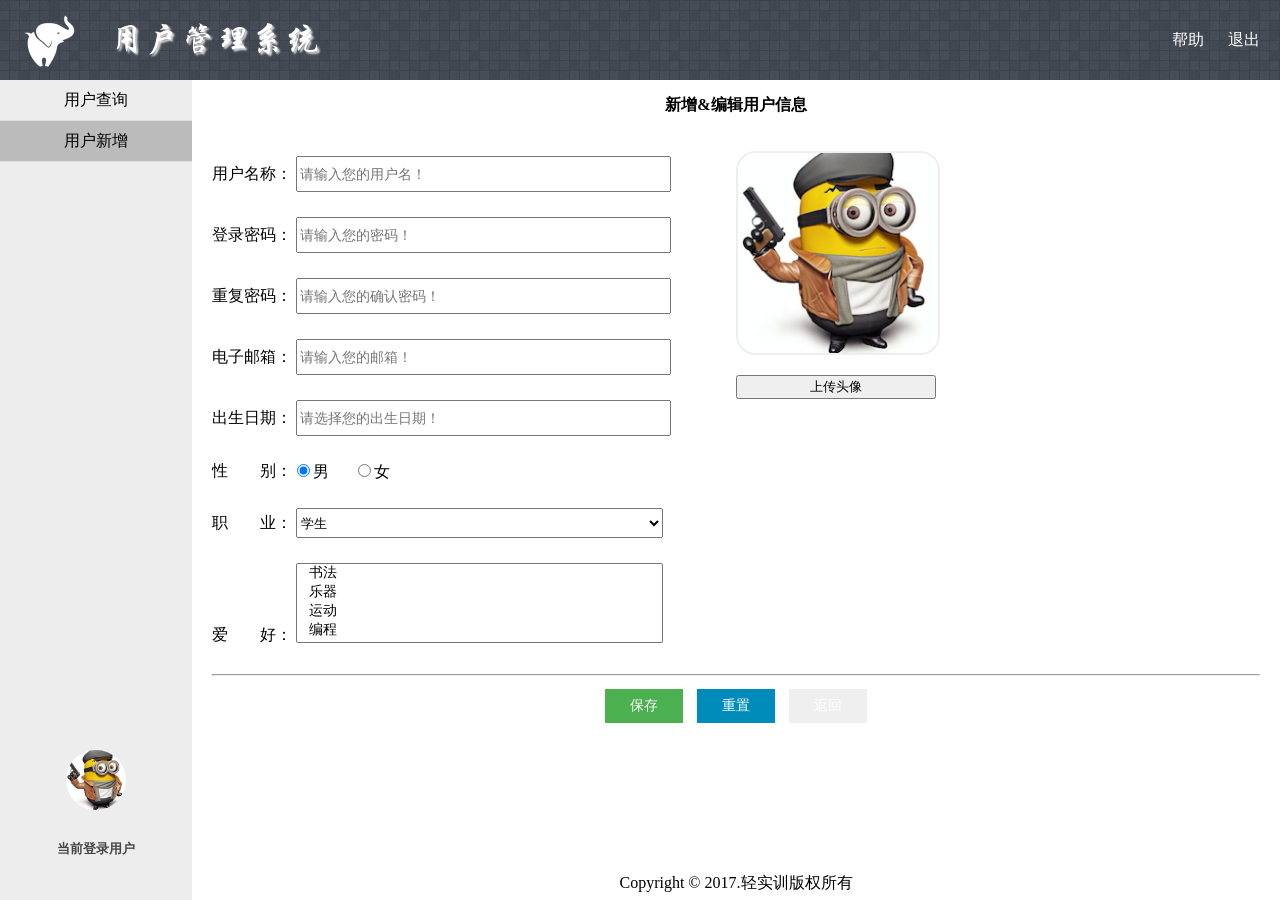
<file: eight/userForm.html>
<!DOCTYPE HTML>
<html>

<head>
	<meta charset="utf-8">
	<title>用户新增</title>
	<meta name="viewport" content="width=device-width, initial-scale=1.0">
	<meta name="keywords" content="实训,教育,IT">
	<meta name="description" content="轻实训案例">
	<meta name="author" content="轻实训">
	<!-- 引入 jQuery 库 -->
	<script src="plugins/jquery-2.2.4.min.js"></script>
	<!-- 引入日期选择器插件 -->
	<link href="plugins/air-datepicker/css/datepicker.min.css" rel="stylesheet" type="text/css">
	<script src="plugins/air-datepicker/js/datepicker.min.js"></script>
	<!-- 日期选择器引入中文语言 -->
	<script src="plugins/air-datepicker/js/i18n/datepicker.zh.js"></script>

	<!-- 引入自定义样式文件 -->
	<link rel="stylesheet" href="css/style.css">
</head>

<body>
	<header>
		<h2>用户管理系统</h2>
		<nav>
			<a href="#">帮助</a>
			<a href="#">退出</a>
		</nav>
	</header>
	<div class="content">
		<aside id="left" class="left">
			<div class="menu">
				<a href="userList.html" class="menu-item">用户查询</a>
				<a href="userForm.html" class="menu-item active">用户新增</a>
			</div>
			<div class="head-avatar">
				<img src="images/avatar.png" alt="头像" />
				<h5>当前登录用户</h5>
			</div>
		</aside>
		<div id="right" class="right">
			<section class="main-panel">
				<h4 class="form-title">新增&编辑用户信息</h4>
				<form name="userForm" action="#" method="post" class="form">
					<div class="form-input">
						<div class="form-left">
							<div class="input-group ">
								<label class="input-label">用户名称：</label> <input id="username" name="username" type="text" class="input" placeholder="请输入您的用户名！">
							</div>
							<div class="input-group ">
								<label class="input-label">登录密码：</label> <input id="password" name="password" type="password" class="input" placeholder="请输入您的密码！">
							</div>
							<div class="input-group ">
								<label class="input-label">重复密码：</label> <input id="repeatPassword" name="repeatPassword" type="password" class="input" placeholder="请输入您的确认密码！">
							</div>
							<div class="input-group ">
								<label class="input-label">电子邮箱：</label> <input id="email" name="email" type="email" class="input" placeholder="请输入您的邮箱！">
							</div>
							<div class="input-group ">
								<label class="input-label">出生日期：</label> <input id="birthday" name="birthday" type="text" class="input" data-language="zh" placeholder="请选择您的出生日期！" />
							</div>
							<div class="input-group">
								<label class="radio-label">性&nbsp;&nbsp;&nbsp;&nbsp;&nbsp;&nbsp;&nbsp;&nbsp;别：</label>
								<div class="radio-group">
									<input type="radio" name="gender" id="male" value="男" checked="checked" required><label for="male">男</label> <input type="radio" name="gender" id="female" value="女" required><label for="female">女</label>
								</div>
							</div>
							<div class="input-group clr">
								<label class="">职&nbsp;&nbsp;&nbsp;&nbsp;&nbsp;&nbsp;&nbsp;&nbsp;业：</label>
								<select class="select" name="profession">
									<option value="student">学生</option>
									<option value="teacher">老师</option>
									<option value="coder">程序猿</option>
									<option value="engineer">攻城狮</option>
									<option value="ui">UI设计</option>
								</select>
							</div>
							<div class="input-group">
								<label class="input-label">爱&nbsp;&nbsp;&nbsp;&nbsp;&nbsp;&nbsp;&nbsp;&nbsp;好：</label>
								<select class="multiple-select" name="hobby" multiple="multiple" size="4">
									<option value="书法">书法</option>
									<option value="乐器">乐器</option>
									<option value="运动">运动</option>
									<option value="编程">编程</option>
								</select>
							</div>
						</div>
						<div class="form-right">
							<div class="upload-avatar ">
								<img src="images/avatar.png" name="avatar" />
								<p>
									<button type="button" class="upload-avatar-btn">上传头像</button>
								</p>
							</div>
						</div>
					</div>
					<div class="form-control">
						<hr>
						<button type="submit" id="saveUserBtn" class="button-green">保存</button>
						<button type="reset" class="button-blue">重置</button>
						<button type="button" id="returnUserListBtn" class="button-gray">返回</button>
					</div>
				</form>
			</section>
			<footer id="footer"> Copyright © 2017.轻实训版权所有 </footer>
		</div>
	</div>
	<!-- 引入自定义公用 js 库 -->
	<script src="js/common.js"></script>

	<script type="text/javascript">
		$(function() {
			//初始化日期生日选择
			$("#birthday").datepicker({
				dateFormat: "yyyy-mm-dd",
				autoClose: true
			});

			//点击返回按钮事件
			$("#returnUserListBtn").on("click", function(e) {
				document.location = "userList.html";
			});
		})
	</script>
</body>

</html>
</file>
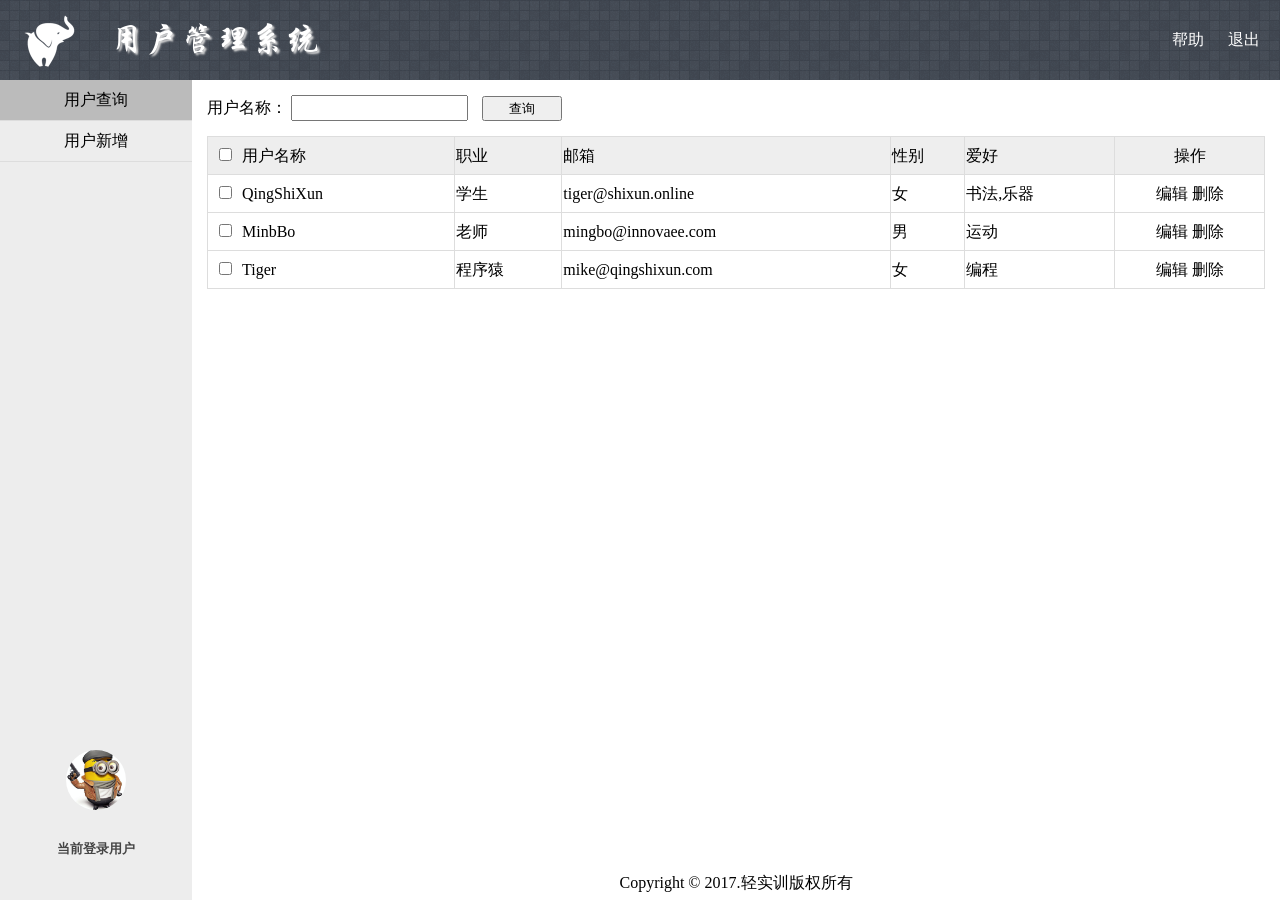
<file: eight/userList.html>
<!DOCTYPE HTML>
<html>

<head>
	<meta charset="utf-8">
	<title>用户查询</title>
	<meta name="viewport" content="width=device-width, initial-scale=1.0">
	<meta name="keywords" content="实训,教育,IT">
	<meta name="description" content="轻实训案例">
	<meta name="author" content="轻实训">
	<!-- 引入 jQuery 库 -->
	<script src="plugins/jquery-2.2.4.min.js"></script>

	<!-- 引入自定义样式文件 -->
	<link rel="stylesheet" href="css/style.css">
</head>

<body>
	<header>
		<h2>用户管理系统</h2>
		<nav>
			<a href="#">帮助</a>
			<a href="#">退出</a>
		</nav>
	</header>
	<div class="content">
		<aside id="left" class="left">
			<div class="menu">
				<a href="userList.html" class="menu-item active">用户查询</a>
				<a href="userForm.html" class="menu-item">用户新增</a>
			</div>
			<div class="head-avatar">
				<img src="images/avatar.png" alt="头像" />
				<h5>当前登录用户</h5>
			</div>
		</aside>
		<div id="right" class="right">
			<div id="mainPanel" class="main-panel">
				<section class="toolbar">
					<label for="">用户名称：</label> <input type="text" name="userName" />
					<button type="button">查询</button>
				</section>
				<section>
					<table class="table">
						<thead>
							<tr>
								<td><input type="checkbox" id="selectAll" />用户名称</td>
								<td>职业</td>
								<td>邮箱</td>
								<td>性别</td>
								<td>爱好</td>
								<td align="center">操作</td>
							</tr>
						</thead>
						<tbody>
							<tr>
								<td><input type="checkbox" class="user-check" />QingShiXun</td>
								<td>学生</td>
								<td>tiger@shixun.online</td>
								<td>女</td>
								<td>书法,乐器</td>
								<td align="center"><a href="userForm.html">编辑</a> <a href="#">删除</a></td>
							</tr>
							<tr>
								<td><input type="checkbox" class="user-check" />MinbBo</td>
								<td>老师</td>
								<td>mingbo@innovaee.com</td>
								<td>男</td>
								<td>运动</td>
								<td align="center"><a href="userForm.html">编辑</a> <a href="#">删除</a></td>
							</tr>
							<tr>
								<td><input type="checkbox" class="user-check" />Tiger</td>
								<td>程序猿</td>
								<td>mike@qingshixun.com</td>
								<td>女</td>
								<td>编程</td>
								<td align="center"><a href="userForm.html">编辑</a> <a href="#">删除</a></td>
							</tr>
						</tbody>
					</table>
				</section>
			</div>
			<footer id="footer"> Copyright © 2017.轻实训版权所有 </footer>
		</div>
	</div>

	<!-- 引入自定义公用 js 库 -->
	<script src="js/common.js"></script>

	<script type="text/javascript">
		$(function() {
			//点击全选Checkbox
			$("#selectAll").on("click", function(e) {
				//注意：此处不可以使用 .attr("checked", this.checked)
				$("#right").find(".user-check").prop("checked", this.checked);
			});
		})
	</script>
</body>

</html>
</file>
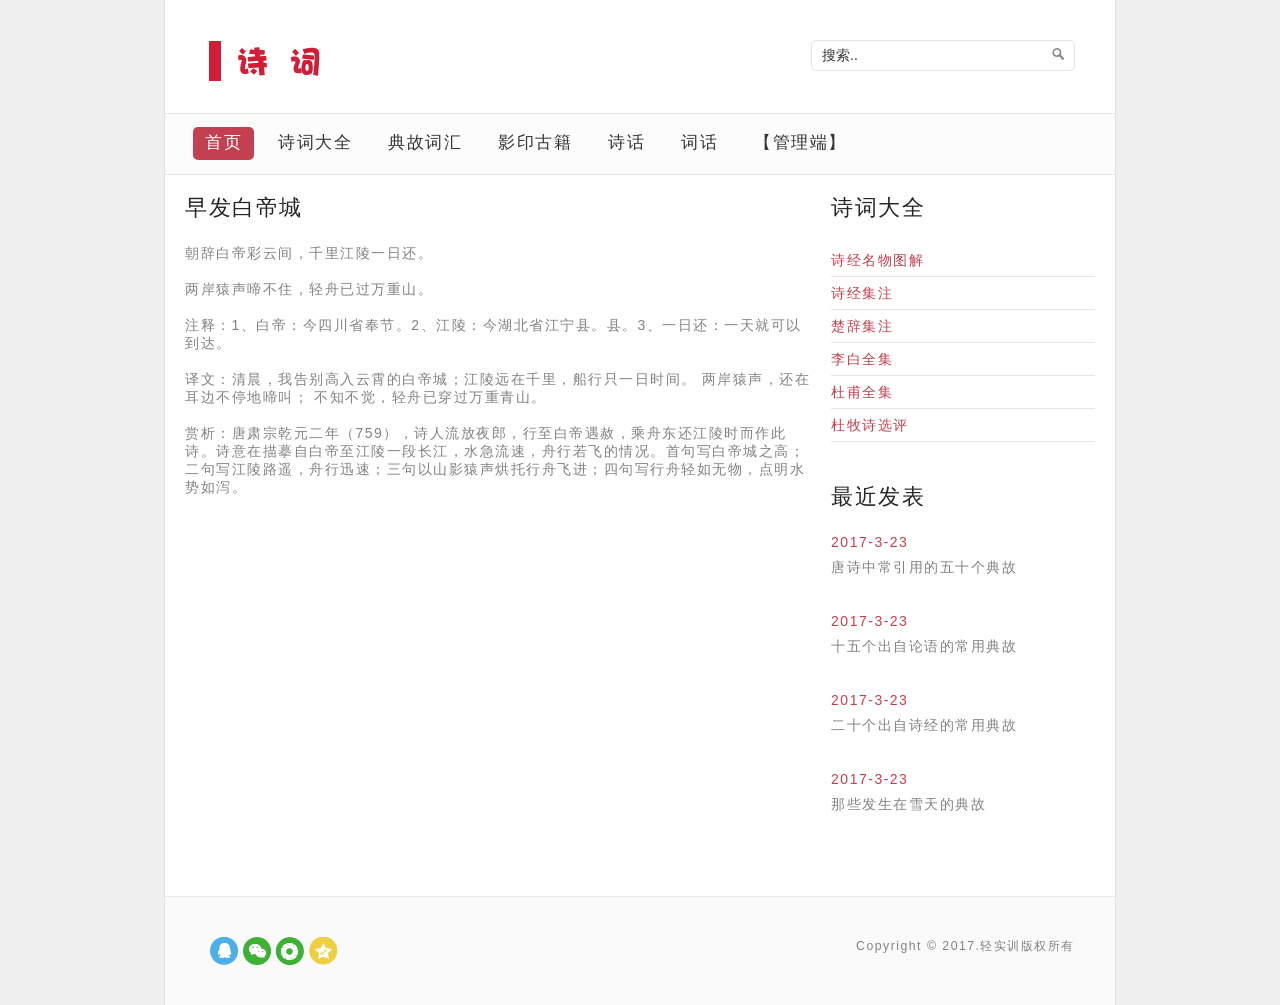
<file: web-template/article.html>
<!DOCTYPE html>
<html lang="en">

<head>
    <meta http-equiv="content-type" content="text/html; charset=UTF-8">
    <title>诗词门户网站</title>
    <meta charset="utf-8">
    <meta name="viewport" content="width=device-width, initial-scale=1.0">
    <meta name="keywords" content="实训,教育,IT">
    <meta name="description" content="轻实训案例">
    <meta name="author" content="轻实训">
    <!-- 引入 jQuery 库 -->
    <script src="plugins/jquery-2.2.4.min.js" type="text/javascript"></script>
    <!-- 引入轮播幻灯片插件 -->
    <script src="plugins/slider/jquery.nivo.slider.js" type="text/javascript"></script>
    <link rel="stylesheet" href="plugins/slider/themes/default/default.css" type="text/css" media="screen">
    <link rel="stylesheet" href="plugins/slider/nivo-slider.css" type="text/css" media="screen">

    <!-- 引入自定义样式 -->
    <link rel="stylesheet" href="css/style.css" type="text/css" media="screen">
    <script>
        $(window).load(function() {
            //初始化轮播幻灯片插件
            $('#slider').nivoSlider();
        });
    </script>
</head>

<body>
    <div class="container">
        <header>
            <div class="logo">
                <a href="javascript:void(0);">
                    <img src="images/logo.png" title="logo" alt="logo" />
                </a>
            </div>
            <section id="search">
                <form action="#" onsubmit="return false;" method="get">
                    <input type="text" onfocus="if (this.value =='搜索..' ) this.value=''" onblur="if (this.value=='') this.value='搜索..'" value="搜索.." name="q">
                    <input type="submit" value="">
                </form>
            </section>
        </header>
        <nav>
            <ul>
                <li class="active"><a href="index.html">首页</a></li>
                <li><a href="index.html">诗词大全</a></li>
                <li><a href="index.html">典故词汇</a></li>
                <li><a href="index.html">影印古籍</a></li>
                <li><a href="index.html">诗话</a></li>
                <li><a href="index.html">词话</a></li>
                <li><a href="admin/pages/slider/list.html">【管理端】</a></li>
            </ul>
        </nav>

        <div id="submain">
            <section id="subcontent">
                <div id="left">
                    <article class="article">
                        <h3>早发白帝城</h3>
                        <div class="article-content">
朝辞白帝彩云间，千里江陵一日还。<br><br>两岸猿声啼不住，轻舟已过万重山。<br><br>注释：1、白帝：今四川省奉节。2、江陵：今湖北省江宁县。县。3、一日还：一天就可以到达。 <br><br>译文：清晨，我告别高入云霄的白帝城；江陵远在千里，船行只一日时间。 两岸猿声，还在耳边不停地啼叫； 不知不觉，轻舟已穿过万重青山。<br><br>赏析：唐肃宗乾元二年（759），诗人流放夜郎，行至白帝遇赦，乘舟东还江陵时而作此诗。诗意在描摹自白帝至江陵一段长江，水急流速，舟行若飞的情况。首句写白帝城之高；二句写江陵路遥，舟行迅速；三句以山影猿声烘托行舟飞进；四句写行舟轻如无物，点明水势如泻。
                        </div>
                    </article>
                </div>
                <div id="right">
                    <div class="block">
                        <h3>诗词大全</h3>
                        <ul class="archives">
                            <li><a href="#">诗经名物图解</a></li>
                            <li><a href="#">诗经集注</a></li>
                            <li><a href="#">楚辞集注</a></li>
                            <li><a href="#">李白全集</a></li>
                            <li><a href="#">杜甫全集</a></li>
                            <li><a href="#">杜牧诗选评</a></li>
                        </ul>
                    </div>
                    <div class="block">
                        <h3>最近发表</h3>
                        <ul class="recent">
                            <li>
                                <time datetime="2017-3-23">2017-3-23</time>
                                <p>唐诗中常引用的五十个典故</p>
                            </li>
                            <li>
                                <time datetime="2017-3-23">2017-3-23</time>
                                <p>十五个出自论语的常用典故</p>
                            </li>
                            <li>
                                <time datetime="2017-3-23">2017-3-23</time>
                                <p>二十个出自诗经的常用典故</p>
                            </li>
                            <li>
                                <time datetime="2017-3-23">2017-3-23</time>
                                <p>那些发生在雪天的典故</p>
                            </li>
                        </ul>
                    </div>
                </div>
            </section>
        </div>
        <footer>
            <ul id="social">
                <li>
                    <a href="#" title="qq"><img alt="" src="images/icon_qq.png" /></a>
                </li>
                <li>
                    <a href="#" title="wx"><img alt="" src="images/icon_wx.png" /></a>
                </li>
                <li>
                    <a href="#" title="wb"><img alt="" src="images/icon_wb.png" /></a>
                </li>
                <li>
                    <a href="#" title="zero"><img alt="" src="images/icon_zero.png" /></a>
                </li>
            </ul>
            <div id="privacy">
                Copyright &copy; 2017.轻实训版权所有
            </div>
        </footer>
    </div>
</body>

</html>
</file>
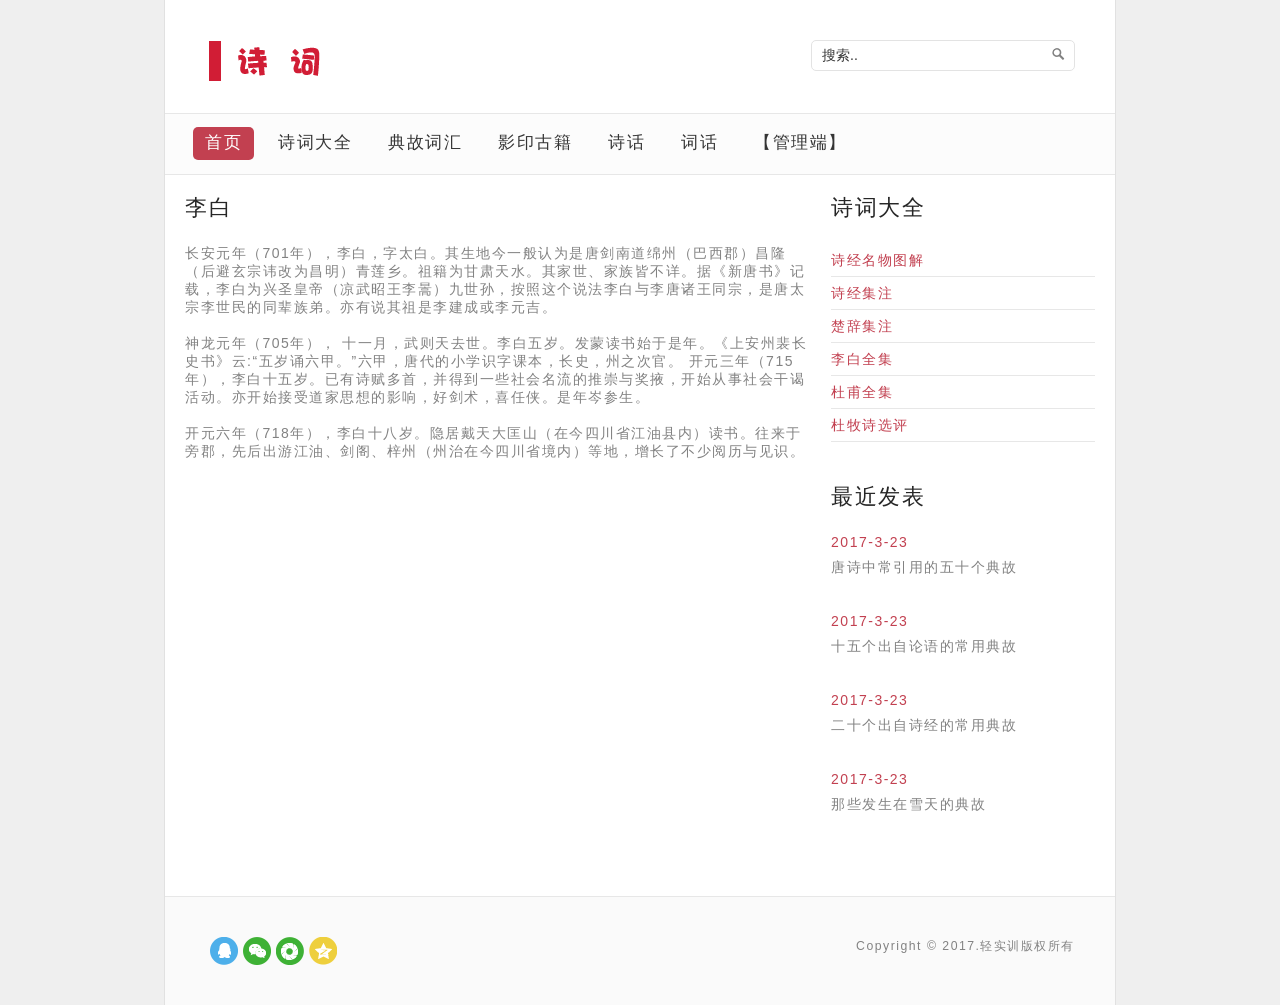
<file: web-template/author.html>
<!DOCTYPE html>
<html lang="en">

<head>
    <meta http-equiv="content-type" content="text/html; charset=UTF-8">
    <title>诗词门户网站</title>
    <meta charset="utf-8">
    <meta name="viewport" content="width=device-width, initial-scale=1.0">
    <meta name="keywords" content="实训,教育,IT">
    <meta name="description" content="轻实训案例">
    <meta name="author" content="轻实训">
    <!-- 引入 jQuery 库 -->
    <script src="plugins/jquery-2.2.4.min.js" type="text/javascript"></script>
    <!-- 引入轮播幻灯片插件 -->
    <script src="plugins/slider/jquery.nivo.slider.js" type="text/javascript"></script>
    <link rel="stylesheet" href="plugins/slider/themes/default/default.css" type="text/css" media="screen">
    <link rel="stylesheet" href="plugins/slider/nivo-slider.css" type="text/css" media="screen">

    <!-- 引入自定义样式 -->
    <link rel="stylesheet" href="css/style.css" type="text/css" media="screen">
    <script>
        $(window).load(function() {
            //初始化轮播幻灯片插件
            $('#slider').nivoSlider();
        });
    </script>
</head>

<body>
    <div class="container">
        <header>
            <div class="logo">
                <a href="javascript:void(0);">
                    <img src="images/logo.png" title="logo" alt="logo" />
                </a>
            </div>
            <section id="search">
                <form action="#" onsubmit="return false;" method="get">
                    <input type="text" onfocus="if (this.value =='搜索..' ) this.value=''" onblur="if (this.value=='') this.value='搜索..'" value="搜索.." name="q">
                    <input type="submit" value="">
                </form>
            </section>
        </header>
        <nav>
            <ul>
                <li class="active"><a href="index.html">首页</a></li>
                <li><a href="index.html">诗词大全</a></li>
                <li><a href="index.html">典故词汇</a></li>
                <li><a href="index.html">影印古籍</a></li>
                <li><a href="index.html">诗话</a></li>
                <li><a href="index.html">词话</a></li>
                <li><a href="admin/pages/slider/list.html">【管理端】</a></li>
            </ul>
        </nav>

        <div id="submain">
            <section id="subcontent">
                <div id="left">
                    <article class="article">
                        <h3>李白</h3>
                        <div class="article-content">
                            长安元年（701年），李白，字太白。其生地今一般认为是唐剑南道绵州（巴西郡）昌隆（后避玄宗讳改为昌明）青莲乡。祖籍为甘肃天水。其家世、家族皆不详。据《新唐书》记载，李白为兴圣皇帝（凉武昭王李暠）九世孙，按照这个说法李白与李唐诸王同宗，是唐太宗李世民的同辈族弟。亦有说其祖是李建成或李元吉。
                            <br><br>神龙元年（705年）， 十一月，武则天去世。李白五岁。发蒙读书始于是年。《上安州裴长史书》云:“五岁诵六甲。”六甲，唐代的小学识字课本，长史，州之次官。 开元三年（715年），李白十五岁。已有诗赋多首，并得到一些社会名流的推崇与奖掖，开始从事社会干谒活动。亦开始接受道家思想的影响，好剑术，喜任侠。是年岑参生。
                            <br><br>开元六年（718年），李白十八岁。隐居戴天大匡山（在今四川省江油县内）读书。往来于旁郡，先后出游江油、剑阁、梓州（州治在今四川省境内）等地，增长了不少阅历与见识。
                        </div>
                    </article>
                </div>
                <div id="right">
                    <div class="block">
                        <h3>诗词大全</h3>
                        <ul class="archives">
                            <li><a href="#">诗经名物图解</a></li>
                            <li><a href="#">诗经集注</a></li>
                            <li><a href="#">楚辞集注</a></li>
                            <li><a href="#">李白全集</a></li>
                            <li><a href="#">杜甫全集</a></li>
                            <li><a href="#">杜牧诗选评</a></li>
                        </ul>
                    </div>
                    <div class="block">
                        <h3>最近发表</h3>
                        <ul class="recent">
                            <li>
                                <time datetime="2017-3-23">2017-3-23</time>
                                <p>唐诗中常引用的五十个典故</p>
                            </li>
                            <li>
                                <time datetime="2017-3-23">2017-3-23</time>
                                <p>十五个出自论语的常用典故</p>
                            </li>
                            <li>
                                <time datetime="2017-3-23">2017-3-23</time>
                                <p>二十个出自诗经的常用典故</p>
                            </li>
                            <li>
                                <time datetime="2017-3-23">2017-3-23</time>
                                <p>那些发生在雪天的典故</p>
                            </li>
                        </ul>
                    </div>
                </div>
            </section>
        </div>
        <footer>
            <ul id="social">
                <li>
                    <a href="#" title="qq"><img alt="" src="images/icon_qq.png" /></a>
                </li>
                <li>
                    <a href="#" title="wx"><img alt="" src="images/icon_wx.png" /></a>
                </li>
                <li>
                    <a href="#" title="wb"><img alt="" src="images/icon_wb.png" /></a>
                </li>
                <li>
                    <a href="#" title="zero"><img alt="" src="images/icon_zero.png" /></a>
                </li>
            </ul>
            <div id="privacy">
                Copyright &copy; 2017.轻实训版权所有
            </div>
        </footer>
    </div>
</body>

</html>
</file>
<file: ui/css/style.css>
body {
    font-family: '微软雅黑', sans-serif;
    position: relative;
    margin: 0;
}

h1, h2, h3, h4, h5, h6 {
    margin: 0;
}

p {
    margin: 0;
}

ul, label {
    margin: 0;
    padding: 0;
}

body a:hover {
    text-decoration: none;
}

/*--header-menu--*/
button#showRightPush {
    color: #fff;
    border: none;
    background: none;
}

button#showRightPush img {
    padding-left: 8px;
}

.edit-panel {
    position: fixed;
    z-index: 10;
    bottom: -600px;
    left: 0;
    width: 100%;
    height: 600px;
    background: #f9f9f9;
}

.edit-btn {
    cursor: pointer;
}

/*--header--*/
.logo {
    font-size: 40px;
    float: left;
    white-space: nowrap;
    color: #fff;
}

.top-nav {
    float: right;
    margin-top: 15px;
}

.top-header {
    margin-top: 50px;
}

.right-bt span {
    display: block;
    width: 37px;
    height: 25px;
    background: url(../images/menu.png) no-repeat 0 0;
}

.box {
    position: absolute;
    z-index: 999999;
    top: -1200px;
    left: 0;
    width: 100%;
    margin: auto;
    padding: 0;
    text-align: center;
}

.box-content-center {
    background: rgba(0, 0, 0, .22);
}

a.boxclose {
    position: absolute;
    top: 19px;
    right: 290px;
    display: block;
    cursor: pointer;
    text-align: center;
}

.menu-box-list {
    display: inline-block;
    padding: 30px 0;
}

.menu-box-list ul li {
    display: inline-block;
    margin: 0 10px;
}

.menu-box-list li a {
    font-family: 'Lato', sans-serif;
    font-size: 16px;
    font-weight: 600;
    -webkit-transition: all .5s ease-in-out;
    -moz-transition: all .5s ease-in-out;
    -o-transition: all .5s ease-in-out;
    transition: all .5s ease-in-out;
    text-transform: uppercase;
    color: #fff;
}

.menu-box-list li a:hover {
    text-decoration: none;
    color: #000;
}

.menu-box-list li a>i>img {
    vertical-align: middle;
}

.boxclose span {
    display: inline-block;
    width: 58px;
    height: 73px;
    background: url(../images/into.png) no-repeat 0 0;
}

/*--banner--*/
.banner {
    min-height: 750px;
    text-align: center;
    background: url(../images/banner.jpg) no-repeat 0 0;
    -webkit-background-size: cover;
    -moz-background-size: cover;
    -o-background-size: cover;
    background-size: cover;
}

.banner-info {
    margin: 141px auto 0 auto;
}

.banner-right h1 {
    font-size: 34px;
    font-weight: 800;
    margin: 35px 0 15px 0;
    letter-spacing: 15px;
    color: #fff;
}

.banner-right h2 {
    font-size: 40px;
    font-weight: 300;
    margin: 15px 0 45px 0;
    color: #fff;
}

.banner-right a {
    font-size: 16px;
    font-weight: 500;
    padding: 16px 20px;
    text-decoration: none;
    color: #fff;
    border: 2px solid #fff;
}

.banner-right a:hover {
    border: 2px solid #000;
}

.border {
    width: 70%;
    margin: 0 auto;
    padding: 1px;
    background: #478fb7;
}

/*--about--*/
.avatar {
    max-width: 269px;
}

.select-avatar-label {
    cursor: pointer;
    color: #eee;
}

.about {
    padding: 60px 0 25px 0;
}

.about h3 {
    font-size: 36px;
    font-weight: 500;
    margin: 0;
    letter-spacing: 10px;
    color: #2b2b2b;
}

.strip {
    margin: 28px 0 0 0;
}

.about p {
    font-family: 'Lato', sans-serif;
    font-size: 18px;
    line-height: 1.8em;
    margin: 45px 0 0 0;
    color: #888b90;
}

.about ul {
    margin: 45px 0 0 0;
    padding: 0;
}

.about ul li {
    display: inline-block;
    list-style-type: none;
}

.about-grids {
    margin-top: 30px;
}

.about-grids h4 {
    line-height: 50px;
}

.about-grids h4 span {
    color: #bbbbbb;
}

/*--my skill--*/
.my-skills {
    margin-top: 30px;
    padding: 60px 0;
    background: #478fb7;
}

.my-skills h3 {
    font-size: 36px;
    font-weight: 500;
    margin: 0;
    letter-spacing: 10px;
    color: #fff;
}

.skill-grids {
    margin-top: 50px;
}

.skills-grid p {
    font-size: 16px;
    font-weight: 600;
    margin: 20px 0 0 0;
    text-transform: uppercase;
    color: #fff;
}

.circle {
    font-size: 36px;
    color: #fff;
}

span.circles-number {
    font-size: 36px;
}

span.circles-text {
    font-size: 36px;
}

.circles-text-wrp {
    line-height: 142px !important;
}

/*--education--*/
.education {
    padding: 60px 0;
}

.edu-info h3 {
    font-size: 36px;
    font-weight: 500;
    margin: 0;
    letter-spacing: 10px;
    color: #2b2b2b;
}

.edu-grid-left {
    padding: 25px 30px 0 0;
    text-align: right;
}

.edu-grid-right {
    padding: 30px;
}

.edu-grid h4 {
    font-size: 22px;
    position: relative;
    display: inline-block;
    padding: 6px 20px;
    color: #0a0a0a;
}

.edu-grid h4:before {
    position: absolute;
    top: 7px;
    right: -14px;
    width: 0;
    height: 0;
    content: '';
    border-width: 10px 0 10px 17px;
    border-style: solid;
    border-color: transparent transparent transparent #f29855;
}

.edu-grid h5 {
    font-size: 22px;
    display: inline-block;
    padding-bottom: 15px;
    color: #478fb7;
}

.edu-grid p {
    font-size: 16px;
}

.work-info h3 {
    font-size: 36px;
    font-weight: 500;
    margin: 0;
    letter-spacing: 10px;
    color: #2b2b2b;
}

.work-experience {
    padding: 60px 0;
    background: #eee;
}

.work-grids {
    margin-top: 50px;
}

.work-grid h3 {
    font-size: 18px;
    font-weight: 600;
    margin: 0;
    padding: 15px;
    color: #fff;
    background: #478fb7;
}

.work-grid-info {
    padding: 20px 18px;
    background: #fff;
}

.work-grid-info h4 {
    font-size: 22px;
    font-weight: 700;
    line-height: 50px;
    margin: 0;
    color: #4a4a4a;
}

.work-grid-info h5 {
    font-size: 18px;
    font-weight: 500;
    margin: 12px 0 25px 0;
    color: #c1c1c1;
}

.work-grid-info p {
    font-size: 18px;
    font-weight: 300;
    line-height: 35px;
    margin: 0;
    text-align: left;
    color: #888b90;
}

.work-grid {
    border: 1px solid #e2e2e2;
    border-bottom: 2px solid #c3c3c3;
    border-radius: 6px;
}

/*--honor--*/
.honor {
    padding: 60px 0;
}

.honor-info h3 {
    font-size: 36px;
    font-weight: 500;
    margin: 0;
    letter-spacing: 10px;
    color: #2b2b2b;
}

.honor-grids {
    margin-top: 50px;
}

.honor-grid h3 {
    font-family: 'Lato', sans-serif;
    font-size: 24px;
    font-weight: 700;
    margin: 25px 0;
    color: #2b2b2b;
}

.honor-grid p {
    font-family: 'Lato', sans-serif;
    font-size: 18px;
    font-weight: 300;
    line-height: 1.8em;
    margin: 0;
    color: #888b90;
}

/*--hobby--*/
.hobby {
    padding: 30px 0 65px 0;
    background: #478fb7;
}

.hobby-gird {
    width: 141px;
    height: 141px;
    padding: 16px 0 0 0;
    border-radius: 70%;
    background: #fff;
}

.hobby h3 {
    font-size: 36px;
    font-weight: 500;
    margin: 0;
    letter-spacing: 10px;
    color: #fff;
}

.hobby-image-0 {
    display: block;
    width: 50px;
    height: 50px;
    margin: 0 auto;
    background: url(../images/icons.png) no-repeat -506px -369px;
}

.hobby-image-1 {
    display: block;
    width: 50px;
    height: 50px;
    margin: 0 auto;
    background: url(../images/icons.png) no-repeat -206px -369px;
}

.hobby-image-2 {
    display: block;
    width: 50px;
    height: 50px;
    margin: 0 auto;
    background: url(../images/icons.png) no-repeat -264px -369px;
}

.hobby-image-3 {
    display: block;
    width: 50px;
    height: 50px;
    margin: 0 auto;
    background: url(../images/icons.png) no-repeat -317px -369px;
}

.hobby-image-4 {
    display: block;
    width: 50px;
    height: 50px;
    margin: 0 auto;
    background: url(../images/icons.png) no-repeat -383px -369px;
}

.hobby-image-5 {
    display: block;
    width: 50px;
    height: 50px;
    margin: 0 auto;
    background: url(../images/icons.png) no-repeat -461px -369px;
}

.hobby-gird p {
    font-family: 'Lato', sans-serif;
    font-size: 18px;
    font-weight: 700;
    margin: 14px 0 0 0;
    color: #2b2b2b;
}

.hobby-girds {
    margin-top: 50px;
}

.hobby-gird {
    position: relative;
}

.hobby-gird img {
    position: absolute;
    top: 42%;
    left: 109.5%;
}

.hobby-pad {
    padding: 0 25px;
}

.events {
    list-style: none;
}

.callbacks-container {
    position: relative;
    float: left;
    width: 100%;
}

/*-- contact --*/
.contact {
    padding: 60px 0 60px 0;
}

.contact-info h3 {
    font-size: 36px;
    font-weight: 500;
    margin: 0;
    letter-spacing: 10px;
    color: #2b2b2b;
}

.contact-grids {
    margin-top: 50px;
}

.contact-grids h3 {
    font-size: 20px;
    font-weight: 400;
    margin: 0 0 25px 0;
    color: #2b2b2b;
}

.download-resume {
    padding: 32px 0 60px 0;
    background: #eee;
}

.download-resume a {
    font-family: 'Lato', sans-serif;
    font-size: 18px;
    font-weight: 800;
    padding: 16px 30px;
    text-decoration: none;
    color: #2b2b2b;
    border-bottom: 2px solid #b8950a;
    border-radius: 4px;
    background: #f1c40f;
}

.download-resume a:hover {
    color: #fff;
}

.down {
    margin-top: 50px;
}

/*-- edit panel --*/
.edit-panel-header {
    padding: 15px;
    background: #eee;
    border-bottom: 1px solid #e5e5e5;
    border-top: 1px solid #e5e5e5;
}

.edit-panel-header .close>span {
    font-size: 25px;
}

.edit-panel-body {
    position: relative;
    height: 90%;
    padding: 15px;
}

.edit-panel-footer {
    padding: 15px;
    text-align: center;
    border-top: 1px solid #e5e5e5;
}

/*-- footer --*/
.footer {
    padding: 40px 0;
    background: #eee;
}

.footer p {
    font-family: 'Lato', sans-serif;
    font-size: 18px;
    font-weight: 400;
    margin: 0 0 0 0;
    text-align: center;
    color: #2b2b2b;
}

/*-- //footer --*/
.strip-border {
    background: #eee;
}

.strip-border p {
    width: 15%;
    height: 2px;
    margin: 0;
    margin: 0 auto;
    background: #dcdcdf;
}

.posts-right label {
    font-size: 16px;
}

.strip a {
    border: none;
    background: none;
}

@media ( max-width :768px) {
    .top-nav {
        margin-top: 3px;
    }
    .menu-box-list li a {
        font-size: 14px;
    }
    .menu-box-list ul li {
        margin: 0 5px;
    }
    .boxclose span {
        width: 30px;
        height: 30px;
        background-size: 100% !important;
    }
    a.boxclose {
        top: 25px;
        right: 68px;
    }
    .banner-info {
        width: 96%;
    }
    .banner-left img {
        width: 100%;
    }
    .banner-left {
        float: left;
        width: 32%;
    }
    .banner-right {
        float: right;
        width: 64%;
    }
    .logo {
        float: left;
        width: 14%;
    }
    .banner-info {
        margin: 80px auto 0 auto;
    }
    .banner {
        min-height: 467px;
    }
    .banner-right h1 {
        font-size: 28px;
    }
    .border {
        width: 58%;
    }
    .banner-right h2 {
        font-size: 40px;
    }
    .banner-right h2 {
        margin: 15px 0 35px 0;
    }
}

@media ( max-width :640px) {
    .menu-box-list ul li {
        display: block;
        padding: 10px 0;
    }
    .logo {
        float: left;
        width: 17%;
    }
    .banner-right h1 {
        font-size: 26px;
    }
    .banner-right h2 {
        font-size: 35px;
    }
    .banner-right a {
        padding: 9px 15px;
    }
    .banner-info {
        margin: 60px auto 0 auto;
    }
    .banner {
        min-height: 393px;
    }
}
</file>
<file: web-template/css/style.css>
body {
    position: relative;
    margin: 0;
    background: #efefef;
    color: #828282;
    font: 100%/1.125em Arial, Helvetica, sans-serif;
}

a {
    outline: none;
    color: #c24050;
    text-decoration: none;
}

a:focus:hover, a:active {
    outline: 0;
    text-decoration: none;
}

img {
    margin: 0;
    border: 0 none;
    vertical-align: top;
    -webkit-transition: all 0.3s ease;
    transition: all 0.3s ease;
}

a:hover img {
    opacity: .8;
}

h1, h2, h3, h4 {
    padding: 0;
    color: #262626;
    font-weight: 400;
}

h1 {
    margin: 0 0 0.75em;
    font-size: 2em;
    line-height: 1.2em;
}

h2 {
    margin: 0 0 .7em;
    font-size: 1.8em;
    line-height: 1.2em;
}

h3 {
    margin: 0 0 1em;
    font-size: 1.6em;
    line-height: 1.2em;
}

h4 {
    margin: 0 0 1.5em;
    font-size: 1em;
}

p {
    margin: 0 0 1.5em;
    padding: 0;
}

input, select, textarea {
    outline: none;
    border: 1px solid #dbdbdb;
    border-radius: 5px;
    vertical-align: middle;
    font-weight: 400;
    font-size: 1em;
    font-family: Arial, Helvetica, sans-serif;
    -ms-border-radius: 5px;
    -o-border-radius: 5px;
}

ul {
    margin: 0;
    padding: 0;
    list-style-type: none;
}

ul li {
    padding: 0;
    vertical-align: top;
}

ul li time {
    display: block;
    margin: 0 0 0.5em;
    color: #C24050;
}

.block {
    margin: 0 0 3em;
}

.container {
    margin: 0 auto;
    width: 950px;
    border-right: 1px solid #e1e1e1;
    border-left: 1px solid #e1e1e1;
    background: #fff;
    font-size: 0.875em;
    letter-spacing: 1.5px;
    /*设置字间距*/
}

.more {
    display: inline-block;
    padding: 0 10px;
    border-radius: 5px;
    background: #efefef;
    color: #262626;
    text-decoration: none;
    text-transform: uppercase;
    line-height: 28px;
    -ms-border-radius: 5px;
    -o-border-radius: 5px;
}

.more:hover {
    background: #c24050;
    color: #fff;
}


/* header section */

header {
    position: relative;
    z-index: 99;
    height: 113px;
}

.logo {
    position: absolute;
    top: 41px;
    left: 44px;
}

.logo img {
    margin: 0 auto 3px;
}

#search {
    position: absolute;
    top: 40px;
    right: 40px;
}

#search form input[type="text"] {
    padding: 7px 30px 6px 10px;
    width: 222px;
    border: 1px solid #e3e3e3;
    color: #343434;
}

#search form input[type="submit"] {
    position: absolute;
    top: 8px;
    right: 10px;
    margin: 0;
    padding-right: 0;
    padding-left: 0;
    width: 13px;
    height: 13px;
    border: none;
    background: url(../images/search_btn.png) no-repeat 0 0;
    cursor: pointer;
}

.copyrights {
    overflow: hidden;
    height: 0;
    line-height: 0;
}


/*navigation menu*/

nav {
    position: relative;
    z-index: 99;
    display: block;
    overflow: hidden;
    padding: 13px 0 14px;
    border-top: 1px solid #e7e7e7;
    border-bottom: 1px solid #e7e7e7;
    background: #fcfcfc;
}

nav ul {
    float: left;
    padding: 0 28px;
    max-width: 710px;
    line-height: 1;
}

nav ul li {
    position: relative;
    float: left;
    margin-left: 12px;
    padding: 0;
    list-style-type: none;
    vertical-align: top;
    font-size: 1em;
    /* 16/16 */
}

nav ul li:first-child {
    margin-left: 0;
}

nav ul li a {
    position: relative;
    display: block;
    padding: 8px 12px;
    border-radius: 5px;
    color: #343434;
    text-decoration: none;
    text-transform: uppercase;
    font-size: 1.2em;
    -ms-border-radius: 5px;
    -o-border-radius: 5px;
}

nav ul li a:hover, nav ul li.active a {
    background-color: #C24050;
    color: #FFF;
}


/* main section */

#main {
    padding: 20px;
}

#promo {
    position: relative;
    overflow: hidden;
    width: 909px;
    height: 141px;
    background: url(../images/pic.png) no-repeat;
    font-family: "楷体";
}

#promo blockquote {
    float: right;
    margin-top: 20px;
    width: 340px;
    color: #454545;
    text-align: left;
    font-size: 1.8em;
    font-family: cursive;
    line-height: 2;
}

#content {
    overflow: hidden;
    padding: 20px 0;
    border-bottom: 1px solid #E7E7E7;
}

#content ul li {
    float: left;
    margin: 0 0 0 22px;
    width: 288px;
}

#content ul li:first-child {
    margin: 0;
}


/* submain section */

#submain {
    padding: 0 20px;
}

#subcontent {
    overflow: hidden;
    padding: 20px 0;
}

#subcontent #left {
    float: left;
    width: 69%;
}

#subcontent #right {
    float: left;
    margin-left: 2%;
    width: 29%;
}

#subcontent ul li {
    overflow: hidden;
    margin-bottom: 15px;
}

#subcontent ul li img {
    float: left;
    margin: 5px 20px 5px 0;
    width: 128px;
    height: 128px;
    border-radius: 5px;
}

#subcontent .archives li {
    margin: 0;
    padding: 0;
    border-bottom: 1px solid #E7E7E7;
}

#subcontent .archives li a {
    display: block;
    padding: 7px 0;
    text-decoration: none;
}

#subcontent .archives li a:hover {
    background-color: #fafafa;
}


/* footer section */

footer {
    position: relative;
    z-index: 3;
    overflow: hidden;
    margin: 0 auto;
    padding: 40px;
    border-top: 1px solid #E7E7E7;
    background-color: #fafafa;
    font-size: 0.875em;
    /* 14/16 */
}

footer a {
    color: #5E5956;
    text-decoration: none;
}

#social {
    float: left;
    margin: 0;
    padding: 0;
    list-style: none outside none;
}

#social li {
    float: left;
    padding: 0 0 0 5px;
}

#social li a:hover img {
    margin-top: 1px;
}

footer #privacy {
    float: right;
}
</file>
<file: web-template/plugins/slider/themes/default/default.css>
/*
Skin Name: Nivo Slider Default Theme
Skin URI: http://nivo.dev7studios.com
Description: The default skin for the Nivo Slider.
Version: 1.3
Author: Gilbert Pellegrom
Author URI: http://dev7studios.com
Supports Thumbs: true
*/

.theme-default .nivoSlider {
	position:relative;
	background:#fff url(loading.gif) no-repeat 50% 50%;
    margin-bottom:10px;
    -webkit-box-shadow: 0px 1px 5px 0px #4a4a4a;
    -moz-box-shadow: 0px 1px 5px 0px #4a4a4a;
    box-shadow: 0px 1px 5px 0px #4a4a4a;
}
.theme-default .nivoSlider img {
	position:absolute;
	top:0px;
	left:0px;
	display:none;
}
.theme-default .nivoSlider a {
	border:0;
	display:block;
}

.theme-default .nivo-controlNav {
	text-align: center;
	padding: 20px 0;
}
.theme-default .nivo-controlNav a {
	display:inline-block;
	width:22px;
	height:22px;
	background:url(bullets.png) no-repeat;
	text-indent:-9999px;
	border:0;
	margin: 0 2px;
}
.theme-default .nivo-controlNav a.active {
	background-position:0 -22px;
}

.theme-default .nivo-directionNav a {
	display:block;
	width:30px;
	height:30px;
	background:url(arrows.png) no-repeat;
	text-indent:-9999px;
	border:0;
	opacity: 0;
	-webkit-transition: all 200ms ease-in-out;
    -moz-transition: all 200ms ease-in-out;
    -o-transition: all 200ms ease-in-out;
    transition: all 200ms ease-in-out;
}
.theme-default:hover .nivo-directionNav a { opacity: 1; }
.theme-default a.nivo-nextNav {
	background-position:-30px 0;
	right:15px;
}
.theme-default a.nivo-prevNav {
	left:15px;
}

.theme-default .nivo-caption {
    font-family: Helvetica, Arial, sans-serif;
}
.theme-default .nivo-caption a {
    color:#fff;
    border-bottom:1px dotted #fff;
}
.theme-default .nivo-caption a:hover {
    color:#fff;
}

.theme-default .nivo-controlNav.nivo-thumbs-enabled {
	width: 100%;
}
.theme-default .nivo-controlNav.nivo-thumbs-enabled a {
	width: auto;
	height: auto;
	background: none;
	margin-bottom: 5px;
}
.theme-default .nivo-controlNav.nivo-thumbs-enabled img {
	display: block;
	width: 120px;
	height: auto;
}
</file>
<file: eight/css/style.css>
@font-face {
    font-family: my-font;
    src: url('../fonts/华文行楷.ttf');
}

html, body {
    display: flex;
    flex-direction: column;
    height: 100%;
    margin: 0;
    padding: 0;
}

a {
    text-decoration: none;
    color: #000;
}

.clr {
    clear: both;
}

header {
    display: flex;
    width: 100%;
    height: 80px;
    color: #fff;
    background: url('../images/bg.png') left bottom repeat;
    line-height: 80px;
}

header h2 {
    margin: 0 10px;
    padding-left: 100px;
    background: url('../images/logo.png') no-repeat;
    background-size: 80px;
    text-shadow: 2px 2px 2px #ddd;
    font-family: my-font;
    font-size: 35px;
    font-weight: normal;
    flex-grow: 1;
}

header nav {
    float: right;
    margin: 0 20px;
    list-style: none;
}

header nav a {
    margin-left: 20px;
    color: #fff;
}

.content {
    display: flex;
    flex-direction: row;
    width: 100%;
    height: 100%;
    justify-content: flex-start;
}

.content aside.left {
    display: flex;
    flex-direction: column;
    width: 15%;
    text-align: center;
    background: #ededed;
}

.content aside.left .menu {
    flex-grow: 1;
}

.content aside.left a.menu-item {
    display: inline-block;
    width: 100%;
    margin: 0;
    border-bottom: 1px solid #ddd;
    line-height: 40px;
}

.content aside.left a.menu-item:hover {
    color: #fff;
    background: #aaa;
}

.content aside.left .menu-item.active {
    background: #bbb;
}

.content aside.left .head-avatar {
    bottom: 0;
    width: 100%;
    min-height: 150px;
    max-height: 150px;
}

.content aside.left .head-avatar img {
    width: 60px;
    height: 60px;
    margin: auto;
    border-radius: 50%;
}

.content aside.left .head-avatar img:hover {
    transition: transform 2s;
    transform: rotate(360deg);
}

.content .left .head-avatar h5 {
    text-align: center;
    color: #454545;
    line-height: 2;
}

.content .right {
    display: flex;
    overflow-y: auto;
    flex-direction: column;
    width: 85%;
}

.content .right h2 {
    margin: 0;
    font-size: 18px;
    line-height: 80px;
}

.content .main-panel {
    flex-grow: 1;
}

.content .main-panel section {
    padding: 15px 15px 0 15px;
}

.toolbar {
    text-align: left;
}

.toolbar input {
    height: 20px;
    margin-right: 10px;
}

.toolbar button {
    width: 80px;
    height: 25px;
}

.form {
    display: flex;
    flex-direction: column;
    padding: 0 20px;
}

.form-title {
    margin: 15px;
}

.form .form-input {
    display: flex;
    flex-direction: row;
}

.form .form-left {
    width: 50%;
}

.form .upload-avatar {
    margin-top: 20px;
    text-align: left;
}

.form .upload-avatar .upload-avatar-btn, .upload-avatar img {
    width: 200px;
}

.form .upload-avatar img {
    border: 2px solid #eee;
    border-radius: 20px;
}

.form-title {
    text-align: center;
}

.form-control {
    width: 100%;
    padding-top: 20px;
    text-align: center;
}

.form-control button {
    margin: 5px;
    padding: 8px 25px;
    text-align: center;
    color: white;
    border: none;
    font-size: 14px;
}

.form-control .button-green {
    background-color: #4CAF50;
}

.form-control .button-blue {
    background-color: #008CBA;
}

.form-control .button-bray {
    background-color: #e7e7e7;
}

.form .input-group {
    margin-top: 25px;
}

.form .input-group .input-label {
    text-align: right;
}

.form .input-group .input {
    width: 70%;
    height: 30px;
    font-size: 14px;
}

.form .input-group .radio-label {
    float: left;
}

.form .input-group .radio-group {
    float: left;
    text-align: left;
}

.form .input-group .radio-group label {
    margin-right: 20px;
}

.form .input-group .select {
    width: 70%;
    height: 30px;
    margin-top: 25px;
}

.form .input-group .multiple-select {
    width: 70%;
    height: 80px;
    padding: 0 10px;
    font-size: 14px;
}

.table {
    width: 100%;
    margin: auto;
    border-spacing: 0;
    border: solid 1px #DDDDDD;
    border-collapse: collapse;
}

.table tr {
    width: 100%;
    line-height: 35px;
}

.table tr:hover {
    background: #f3f3f3;
}

.table thead {
    background: #eee;
}

.table tr td {
    border: 1px solid #ddd;
    line-height: 35px;
}

.table tr td input {
    float: left;
    margin: 10px;
}

footer {
    text-align: center;
    line-height: 35px;
}
</file>
<file: eight/plugins/air-datepicker/css/datepicker.min.css>
.datepicker--cells{display:-webkit-flex;display:-ms-flexbox;display:flex;-webkit-flex-wrap:wrap;-ms-flex-wrap:wrap;flex-wrap:wrap}.datepicker--cell{border-radius:4px;box-sizing:border-box;cursor:pointer;display:-webkit-flex;display:-ms-flexbox;display:flex;position:relative;-webkit-align-items:center;-ms-flex-align:center;align-items:center;-webkit-justify-content:center;-ms-flex-pack:center;justify-content:center;height:32px;z-index:1}.datepicker--cell.-focus-{background:#f0f0f0}.datepicker--cell.-current-{color:#4EB5E6}.datepicker--cell.-current-.-focus-{color:#4a4a4a}.datepicker--cell.-current-.-in-range-{color:#4EB5E6}.datepicker--cell.-in-range-{background:rgba(92,196,239,.1);color:#4a4a4a;border-radius:0}.datepicker--cell.-in-range-.-focus-{background-color:rgba(92,196,239,.2)}.datepicker--cell.-disabled-{cursor:default;color:#aeaeae}.datepicker--cell.-disabled-.-focus-{color:#aeaeae}.datepicker--cell.-disabled-.-in-range-{color:#a1a1a1}.datepicker--cell.-disabled-.-current-.-focus-{color:#aeaeae}.datepicker--cell.-range-from-{border:1px solid rgba(92,196,239,.5);background-color:rgba(92,196,239,.1);border-radius:4px 0 0 4px}.datepicker--cell.-range-to-{border:1px solid rgba(92,196,239,.5);background-color:rgba(92,196,239,.1);border-radius:0 4px 4px 0}.datepicker--cell.-selected-,.datepicker--cell.-selected-.-current-{color:#fff;background:#5cc4ef}.datepicker--cell.-range-from-.-range-to-{border-radius:4px}.datepicker--cell.-selected-{border:none}.datepicker--cell.-selected-.-focus-{background:#45bced}.datepicker--cell:empty{cursor:default}.datepicker--days-names{display:-webkit-flex;display:-ms-flexbox;display:flex;-webkit-flex-wrap:wrap;-ms-flex-wrap:wrap;flex-wrap:wrap;margin:8px 0 3px}.datepicker--day-name{color:#FF9A19;display:-webkit-flex;display:-ms-flexbox;display:flex;-webkit-align-items:center;-ms-flex-align:center;align-items:center;-webkit-justify-content:center;-ms-flex-pack:center;justify-content:center;-webkit-flex:1;-ms-flex:1;flex:1;text-align:center;text-transform:uppercase;font-size:.8em}.-only-timepicker- .datepicker--content,.datepicker--body,.datepicker-inline .datepicker--pointer{display:none}.datepicker--cell-day{width:14.28571%}.datepicker--cells-months{height:170px}.datepicker--cell-month{width:33.33%;height:25%}.datepicker--cells-years,.datepicker--years{height:170px}.datepicker--cell-year{width:25%;height:33.33%}.datepickers-container{position:absolute;left:0;top:0}@media print{.datepickers-container{display:none}}.datepicker{background:#fff;border:1px solid #dbdbdb;box-shadow:0 4px 12px rgba(0,0,0,.15);border-radius:4px;box-sizing:content-box;font-family:Tahoma,sans-serif;font-size:14px;color:#4a4a4a;width:250px;position:absolute;left:-100000px;opacity:0;transition:opacity .3s ease,left 0s .3s,-webkit-transform .3s ease;transition:opacity .3s ease,transform .3s ease,left 0s .3s;transition:opacity .3s ease,transform .3s ease,left 0s .3s,-webkit-transform .3s ease;z-index:100}.datepicker.-from-top-{-webkit-transform:translateY(-8px);transform:translateY(-8px)}.datepicker.-from-right-{-webkit-transform:translateX(8px);transform:translateX(8px)}.datepicker.-from-bottom-{-webkit-transform:translateY(8px);transform:translateY(8px)}.datepicker.-from-left-{-webkit-transform:translateX(-8px);transform:translateX(-8px)}.datepicker.active{opacity:1;-webkit-transform:translate(0);transform:translate(0);transition:opacity .3s ease,left 0s 0s,-webkit-transform .3s ease;transition:opacity .3s ease,transform .3s ease,left 0s 0s;transition:opacity .3s ease,transform .3s ease,left 0s 0s,-webkit-transform .3s ease}.datepicker-inline .datepicker{border-color:#d7d7d7;box-shadow:none;position:static;left:auto;right:auto;opacity:1;-webkit-transform:none;transform:none}.datepicker--content{box-sizing:content-box;padding:4px}.datepicker--pointer{position:absolute;background:#fff;border-top:1px solid #dbdbdb;border-right:1px solid #dbdbdb;width:10px;height:10px;z-index:-1}.datepicker--nav-action:hover,.datepicker--nav-title:hover{background:#f0f0f0}.-top-center- .datepicker--pointer,.-top-left- .datepicker--pointer,.-top-right- .datepicker--pointer{top:calc(100% - 4px);-webkit-transform:rotate(135deg);transform:rotate(135deg)}.-right-bottom- .datepicker--pointer,.-right-center- .datepicker--pointer,.-right-top- .datepicker--pointer{right:calc(100% - 4px);-webkit-transform:rotate(225deg);transform:rotate(225deg)}.-bottom-center- .datepicker--pointer,.-bottom-left- .datepicker--pointer,.-bottom-right- .datepicker--pointer{bottom:calc(100% - 4px);-webkit-transform:rotate(315deg);transform:rotate(315deg)}.-left-bottom- .datepicker--pointer,.-left-center- .datepicker--pointer,.-left-top- .datepicker--pointer{left:calc(100% - 4px);-webkit-transform:rotate(45deg);transform:rotate(45deg)}.-bottom-left- .datepicker--pointer,.-top-left- .datepicker--pointer{left:10px}.-bottom-right- .datepicker--pointer,.-top-right- .datepicker--pointer{right:10px}.-bottom-center- .datepicker--pointer,.-top-center- .datepicker--pointer{left:calc(50% - 10px / 2)}.-left-top- .datepicker--pointer,.-right-top- .datepicker--pointer{top:10px}.-left-bottom- .datepicker--pointer,.-right-bottom- .datepicker--pointer{bottom:10px}.-left-center- .datepicker--pointer,.-right-center- .datepicker--pointer{top:calc(50% - 10px / 2)}.datepicker--body.active{display:block}.datepicker--nav{display:-webkit-flex;display:-ms-flexbox;display:flex;-webkit-justify-content:space-between;-ms-flex-pack:justify;justify-content:space-between;border-bottom:1px solid #efefef;min-height:32px;padding:4px}.-only-timepicker- .datepicker--nav{display:none}.datepicker--nav-action,.datepicker--nav-title{display:-webkit-flex;display:-ms-flexbox;display:flex;cursor:pointer;-webkit-align-items:center;-ms-flex-align:center;align-items:center;-webkit-justify-content:center;-ms-flex-pack:center;justify-content:center}.datepicker--nav-action{width:32px;border-radius:4px;-webkit-user-select:none;-moz-user-select:none;-ms-user-select:none;user-select:none}.datepicker--nav-action.-disabled-{visibility:hidden}.datepicker--nav-action svg{width:32px;height:32px}.datepicker--nav-action path{fill:none;stroke:#9c9c9c;stroke-width:2px}.datepicker--nav-title{border-radius:4px;padding:0 8px}.datepicker--buttons,.datepicker--time{border-top:1px solid #efefef;padding:4px}.datepicker--nav-title i{font-style:normal;color:#9c9c9c;margin-left:5px}.datepicker--nav-title.-disabled-{cursor:default;background:0 0}.datepicker--buttons{display:-webkit-flex;display:-ms-flexbox;display:flex}.datepicker--button{color:#4EB5E6;cursor:pointer;border-radius:4px;-webkit-flex:1;-ms-flex:1;flex:1;display:-webkit-inline-flex;display:-ms-inline-flexbox;display:inline-flex;-webkit-justify-content:center;-ms-flex-pack:center;justify-content:center;-webkit-align-items:center;-ms-flex-align:center;align-items:center;height:32px}.datepicker--button:hover{color:#4a4a4a;background:#f0f0f0}.datepicker--time{display:-webkit-flex;display:-ms-flexbox;display:flex;-webkit-align-items:center;-ms-flex-align:center;align-items:center;position:relative}.datepicker--time.-am-pm- .datepicker--time-sliders{-webkit-flex:0 1 138px;-ms-flex:0 1 138px;flex:0 1 138px;max-width:138px}.-only-timepicker- .datepicker--time{border-top:none}.datepicker--time-sliders{-webkit-flex:0 1 153px;-ms-flex:0 1 153px;flex:0 1 153px;margin-right:10px;max-width:153px}.datepicker--time-label{display:none;font-size:12px}.datepicker--time-current{display:-webkit-flex;display:-ms-flexbox;display:flex;-webkit-align-items:center;-ms-flex-align:center;align-items:center;-webkit-flex:1;-ms-flex:1;flex:1;font-size:14px;text-align:center;margin:0 0 0 10px}.datepicker--time-current-colon{margin:0 2px 3px;line-height:1}.datepicker--time-current-hours,.datepicker--time-current-minutes{line-height:1;font-size:19px;font-family:"Century Gothic",CenturyGothic,AppleGothic,sans-serif;position:relative;z-index:1}.datepicker--time-current-hours:after,.datepicker--time-current-minutes:after{content:'';background:#f0f0f0;border-radius:4px;position:absolute;left:-2px;top:-3px;right:-2px;bottom:-2px;z-index:-1;opacity:0}.datepicker--time-current-hours.-focus-:after,.datepicker--time-current-minutes.-focus-:after{opacity:1}.datepicker--time-current-ampm{text-transform:uppercase;-webkit-align-self:flex-end;-ms-flex-item-align:end;align-self:flex-end;color:#9c9c9c;margin-left:6px;font-size:11px;margin-bottom:1px}.datepicker--time-row{display:-webkit-flex;display:-ms-flexbox;display:flex;-webkit-align-items:center;-ms-flex-align:center;align-items:center;font-size:11px;height:17px;background:linear-gradient(to right,#dedede,#dedede) left 50%/100% 1px no-repeat}.datepicker--time-row:first-child{margin-bottom:4px}.datepicker--time-row input[type=range]{background:0 0;cursor:pointer;-webkit-flex:1;-ms-flex:1;flex:1;height:100%;padding:0;margin:0;-webkit-appearance:none}.datepicker--time-row input[type=range]::-ms-tooltip{display:none}.datepicker--time-row input[type=range]:hover::-webkit-slider-thumb{border-color:#b8b8b8}.datepicker--time-row input[type=range]:hover::-moz-range-thumb{border-color:#b8b8b8}.datepicker--time-row input[type=range]:hover::-ms-thumb{border-color:#b8b8b8}.datepicker--time-row input[type=range]:focus{outline:0}.datepicker--time-row input[type=range]:focus::-webkit-slider-thumb{background:#5cc4ef;border-color:#5cc4ef}.datepicker--time-row input[type=range]:focus::-moz-range-thumb{background:#5cc4ef;border-color:#5cc4ef}.datepicker--time-row input[type=range]:focus::-ms-thumb{background:#5cc4ef;border-color:#5cc4ef}.datepicker--time-row input[type=range]::-webkit-slider-thumb{-webkit-appearance:none;box-sizing:border-box;height:12px;width:12px;border-radius:3px;border:1px solid #dedede;background:#fff;cursor:pointer;transition:background .2s;margin-top:-6px}.datepicker--time-row input[type=range]::-moz-range-thumb{box-sizing:border-box;height:12px;width:12px;border-radius:3px;border:1px solid #dedede;background:#fff;cursor:pointer;transition:background .2s}.datepicker--time-row input[type=range]::-ms-thumb{box-sizing:border-box;height:12px;width:12px;border-radius:3px;border:1px solid #dedede;background:#fff;cursor:pointer;transition:background .2s}.datepicker--time-row input[type=range]::-webkit-slider-runnable-track{border:none;height:1px;cursor:pointer;color:transparent;background:0 0}.datepicker--time-row input[type=range]::-moz-range-track{border:none;height:1px;cursor:pointer;color:transparent;background:0 0}.datepicker--time-row input[type=range]::-ms-track{border:none;height:1px;cursor:pointer;color:transparent;background:0 0}.datepicker--time-row input[type=range]::-ms-fill-lower{background:0 0}.datepicker--time-row input[type=range]::-ms-fill-upper{background:0 0}.datepicker--time-row span{padding:0 12px}.datepicker--time-icon{color:#9c9c9c;border:1px solid;border-radius:50%;font-size:16px;position:relative;margin:0 5px -1px 0;width:1em;height:1em}.datepicker--time-icon:after,.datepicker--time-icon:before{content:'';background:currentColor;position:absolute}.datepicker--time-icon:after{height:.4em;width:1px;left:calc(50% - 1px);top:calc(50% + 1px);-webkit-transform:translateY(-100%);transform:translateY(-100%)}.datepicker--time-icon:before{width:.4em;height:1px;top:calc(50% + 1px);left:calc(50% - 1px)}.datepicker--cell-day.-other-month-,.datepicker--cell-year.-other-decade-{color:#dedede}.datepicker--cell-day.-other-month-:hover,.datepicker--cell-year.-other-decade-:hover{color:#c5c5c5}.-disabled-.-focus-.datepicker--cell-day.-other-month-,.-disabled-.-focus-.datepicker--cell-year.-other-decade-{color:#dedede}.-selected-.datepicker--cell-day.-other-month-,.-selected-.datepicker--cell-year.-other-decade-{color:#fff;background:#a2ddf6}.-selected-.-focus-.datepicker--cell-day.-other-month-,.-selected-.-focus-.datepicker--cell-year.-other-decade-{background:#8ad5f4}.-in-range-.datepicker--cell-day.-other-month-,.-in-range-.datepicker--cell-year.-other-decade-{background-color:rgba(92,196,239,.1);color:#ccc}.-in-range-.-focus-.datepicker--cell-day.-other-month-,.-in-range-.-focus-.datepicker--cell-year.-other-decade-{background-color:rgba(92,196,239,.2)}.datepicker--cell-day.-other-month-:empty,.datepicker--cell-year.-other-decade-:empty{background:0 0;border:none}
</file>
